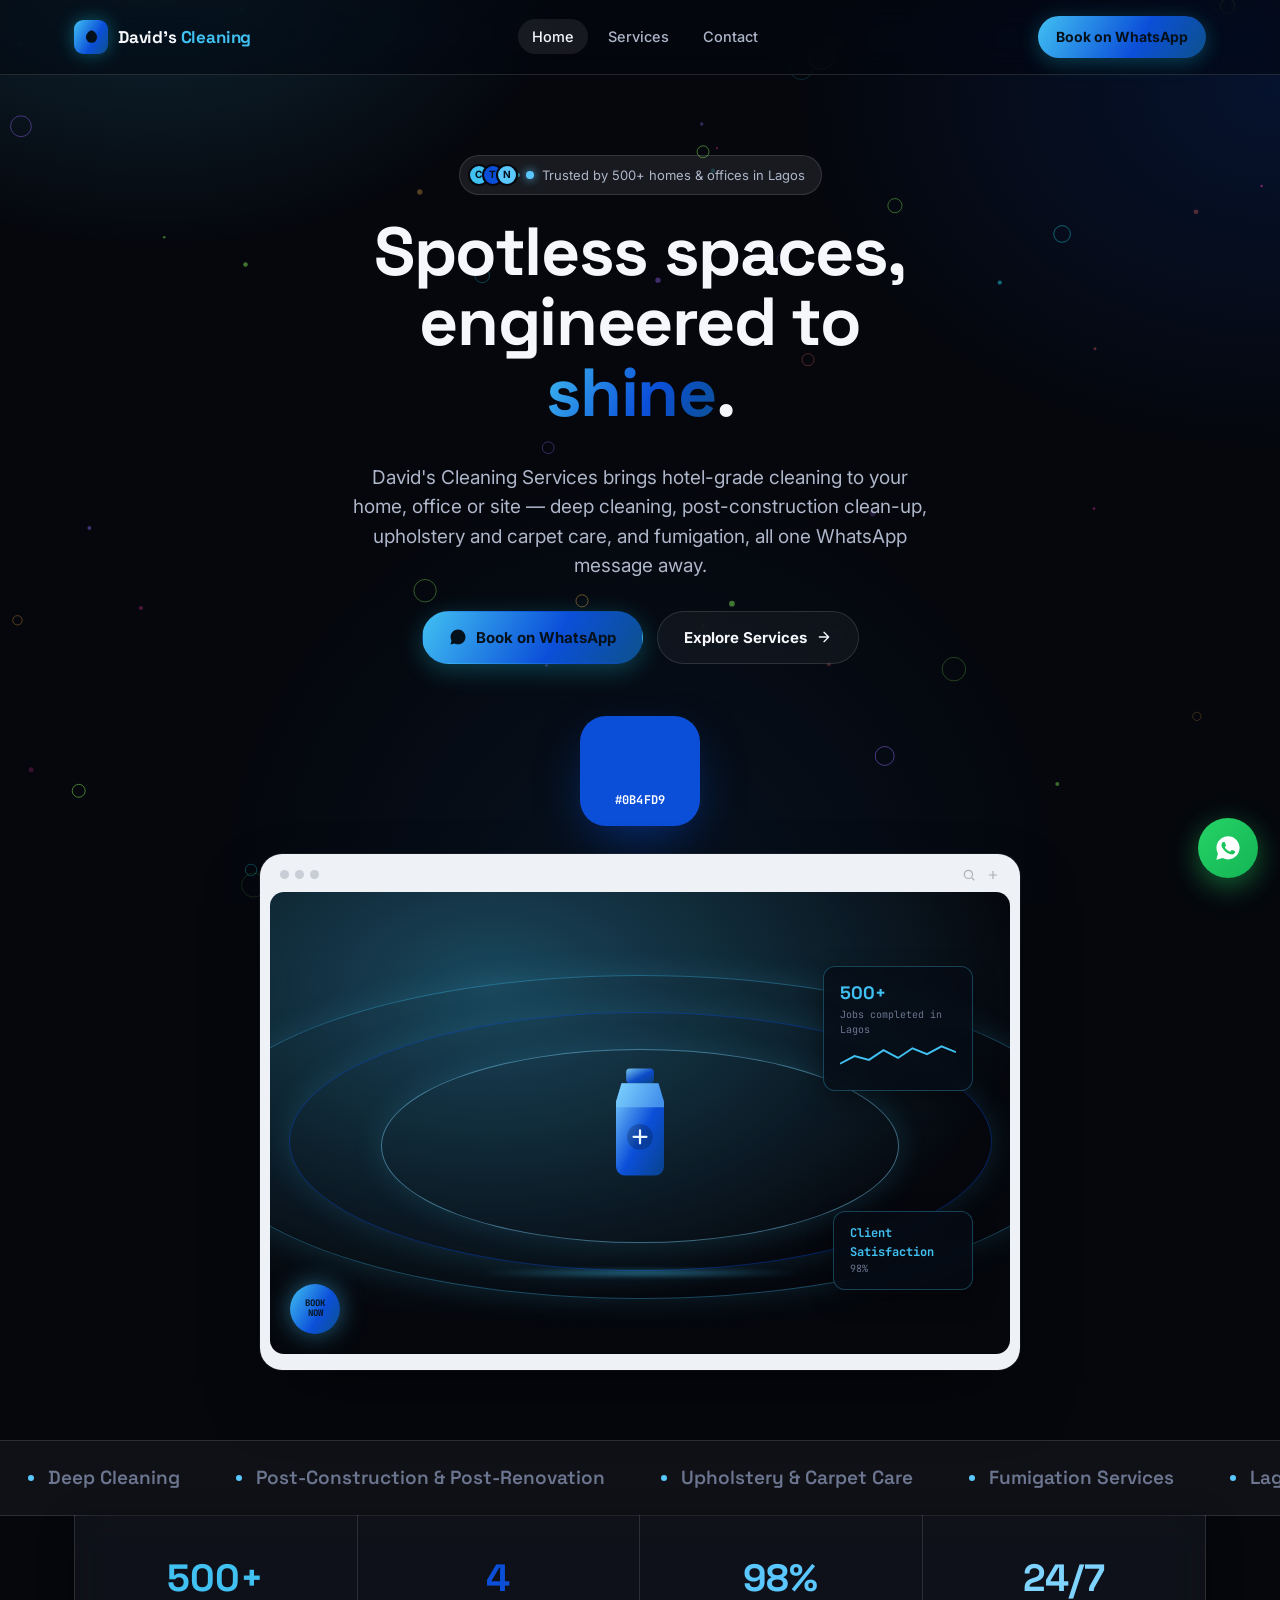
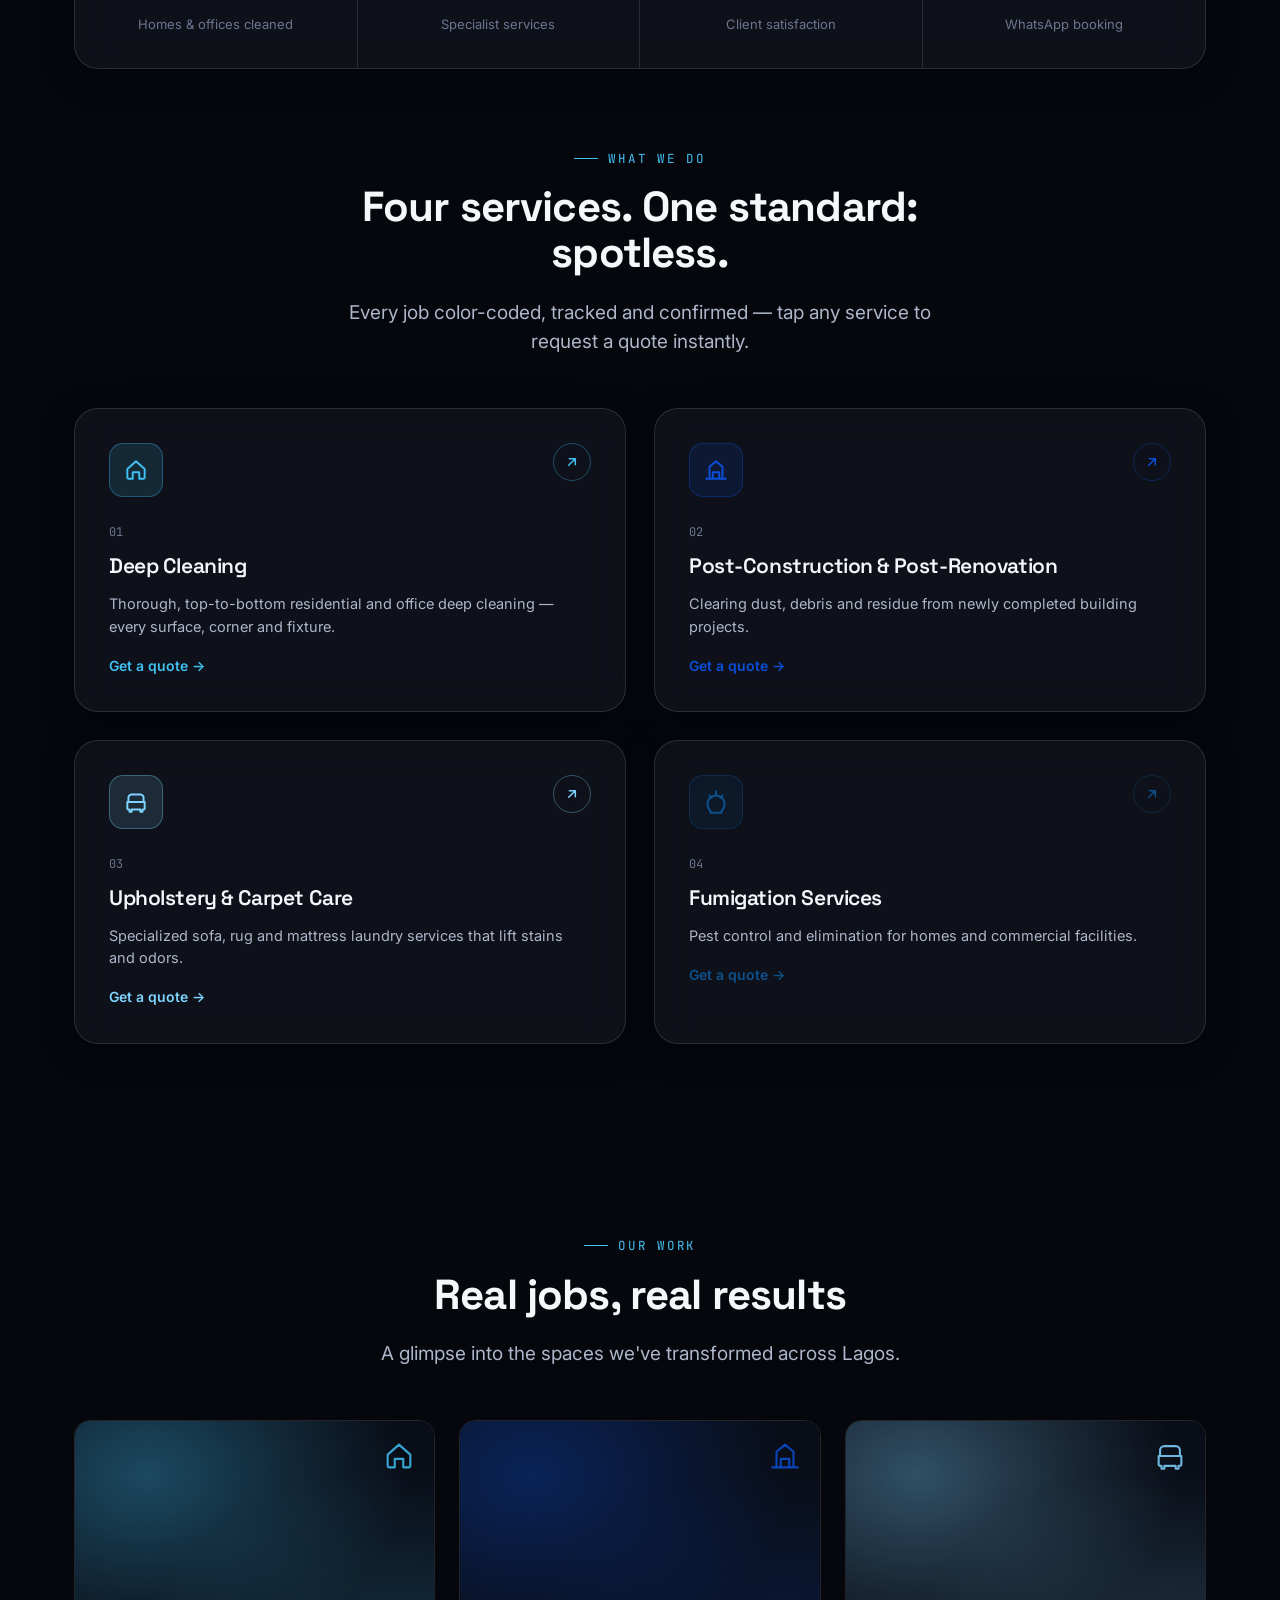
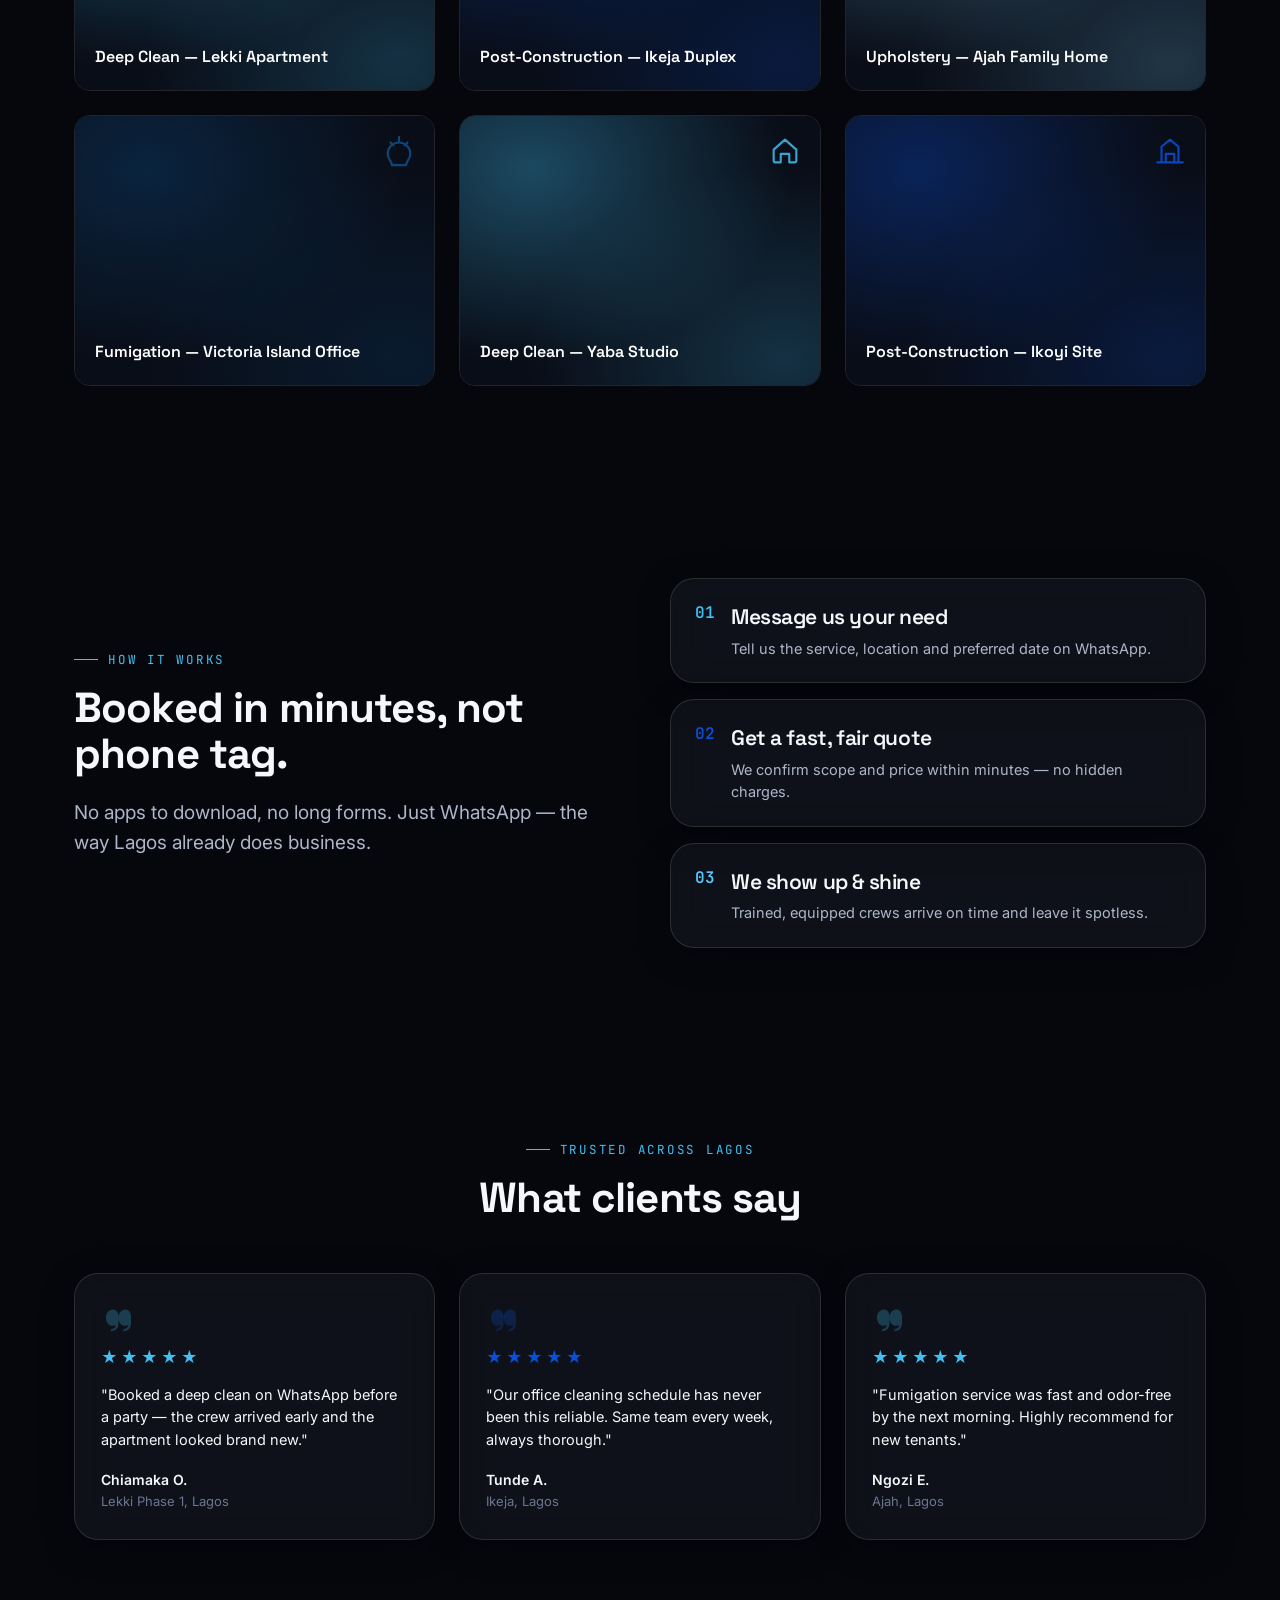
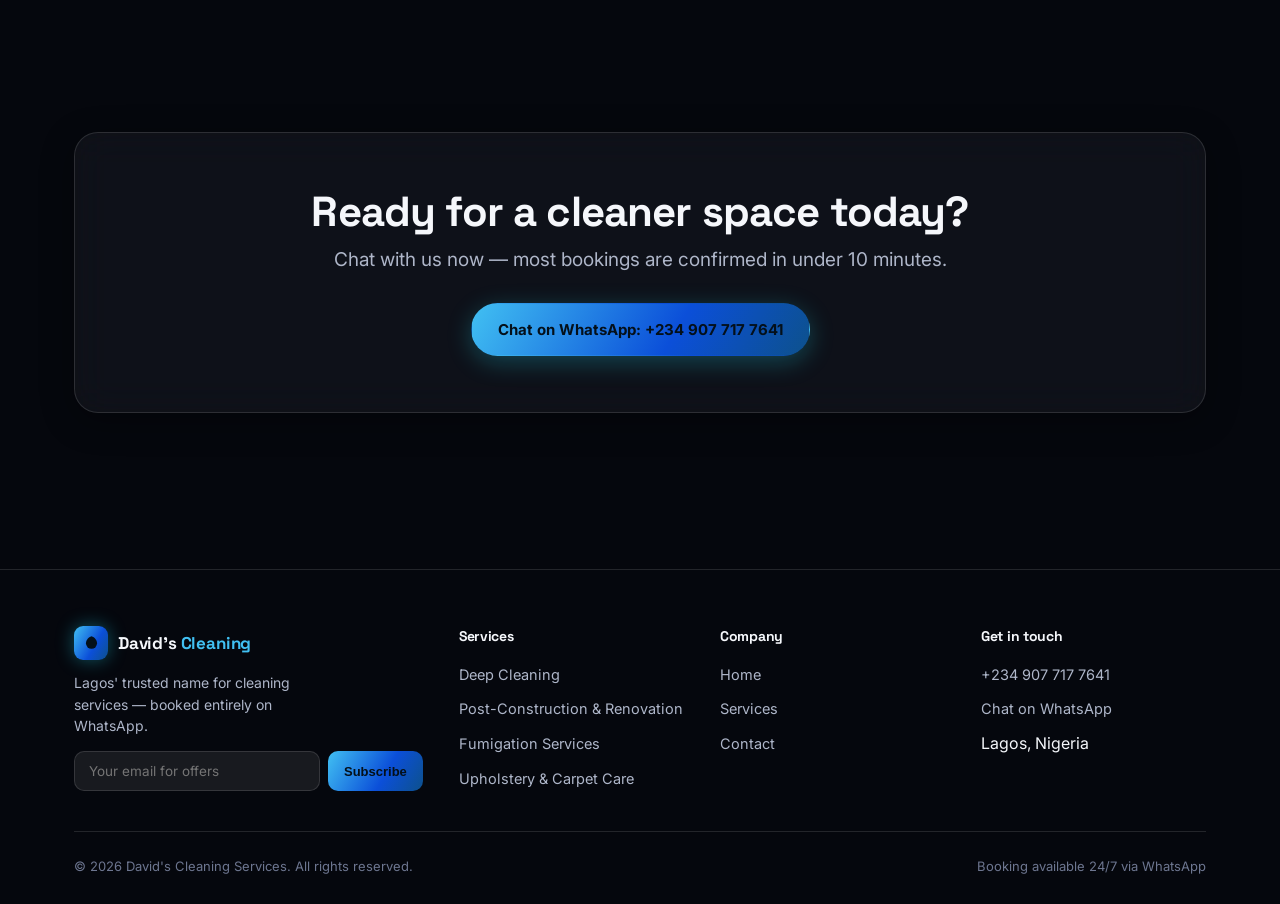
<file: index.html>
<!DOCTYPE html>
<html lang="en">
<head>
<meta charset="UTF-8">
<meta name="viewport" content="width=device-width, initial-scale=1.0">
<title>David's Cleaning Services — Lagos' Premium Cleaning Experts</title>
<meta name="description" content="House, office, post-construction, upholstery cleaning, fumigation and laundry across Lagos. Book instantly on WhatsApp.">
<link rel="stylesheet" href="shared.css">
</head>
<body>
<div class="bg-glow"></div>
<canvas id="fx-canvas"></canvas>

<!-- ===== NAV ===== -->
<header class="nav">
  <div class="nav-inner">
    <a href="index.html" class="brand">
      <span class="brand-mark">
        <svg viewBox="0 0 24 24" fill="none"><path d="M5 13c0-4 3-8 7-9 4 1 7 5 7 9a7 7 0 1 1-14 0Z" fill="#04101a"/></svg>
      </span>
      <span class="brand-name">David's <span>Cleaning</span></span>
    </a>
    <nav>
      <ul class="nav-links">
        <li><a href="index.html" class="active">Home</a></li>
        <li><a href="services.html">Services</a></li>
        <li><a href="contact.html">Contact</a></li>
      </ul>
    </nav>
    <a class="nav-cta" href="#" onclick="WA.open('Hello David\'s Cleaning Services, I need a cleaning quote.'); return false;">Book on WhatsApp</a>
    <button class="nav-toggle" aria-label="Toggle menu" aria-expanded="false">
      <svg width="20" height="20" viewBox="0 0 24 24" fill="none" stroke="currentColor" stroke-width="2"><path d="M3 6h18M3 12h18M3 18h18"/></svg>
    </button>
  </div>
</header>

<!-- ===== HERO ===== -->
<section style="padding-top:80px; padding-bottom:10px;">
  <div class="wrap section-head center reveal in">
    <div class="hero-badge" style="margin-left:auto; margin-right:auto;">
      <span class="avatars">
        <span style="background:var(--c-cyan);">C</span>
        <span style="background:var(--c-magenta);">T</span>
        <span style="background:var(--c-lime);">N</span>
      </span>
      <span class="dot"></span>
      Trusted by 500+ homes &amp; offices in Lagos
    </div>
    <h1>Spotless spaces,<br>engineered to <span style="background:var(--grad-brand); -webkit-background-clip:text; background-clip:text; color:transparent;">shine</span>.</h1>
    <p class="lede" style="margin:0 auto;">David's Cleaning Services brings hotel-grade cleaning to your home, office or site — deep cleaning, post-construction clean-up, upholstery and carpet care, and fumigation, all one WhatsApp message away.</p>
    <div style="display:flex; gap:14px; flex-wrap:wrap; margin-top:30px; justify-content:center;">
      <a class="btn btn-primary" href="#" onclick="WA.open('Hello David\'s Cleaning Services, I would like to book a cleaning service.'); return false;">
        <svg width="18" height="18" viewBox="0 0 24 24" fill="currentColor"><path d="M12.04 2C6.58 2 2.13 6.45 2.13 11.91c0 1.75.46 3.39 1.26 4.81L2 22l5.42-1.42a9.87 9.87 0 0 0 4.62 1.18h.01c5.46 0 9.9-4.45 9.9-9.91 0-2.65-1.03-5.14-2.9-7C17.19 3.03 14.7 2 12.04 2Z"/></svg>
        Book on WhatsApp
      </a>
      <a class="btn btn-ghost" href="services.html">
        Explore Services
        <svg width="16" height="16" viewBox="0 0 24 24" fill="none" stroke="currentColor" stroke-width="2" stroke-linecap="round" stroke-linejoin="round"><path d="M5 12h14M12 5l7 7-7 7"/></svg>
      </a>
    </div>
  </div>

  <!-- Hero mockup preview: color chip + browser frame, video-reference style -->
  <div class="wrap reveal in" style="margin-top:50px;">
    <div class="color-chip" style="background:var(--c-magenta); --chip-glow: rgba(11,79,217,0.5);">#0B4FD9</div>
    <div class="mockup-frame">
      <div class="mockup-bar">
        <div class="mockup-dots"><span></span><span></span><span></span></div>
        <div class="mockup-icons">
          <svg width="14" height="14" viewBox="0 0 24 24" fill="none" stroke="#333" stroke-width="2"><circle cx="11" cy="11" r="7"/><path d="m21 21-4-4"/></svg>
          <svg width="14" height="14" viewBox="0 0 24 24" fill="none" stroke="#333" stroke-width="2"><path d="M12 5v14M5 12h14"/></svg>
        </div>
      </div>
      <div class="mockup-screen" style="--screen-glow: rgba(65,192,242,0.35);">
        <div class="stage-ring r1"></div>
        <div class="stage-ring r2"></div>
        <div class="stage-ring r3"></div>
        <div class="stage-center">
          <svg width="90" height="120" viewBox="0 0 90 130" fill="none">
            <defs>
              <linearGradient id="bottleGrad" x1="0" y1="0" x2="1" y2="1">
                <stop offset="0%" stop-color="#7fd4ff"/>
                <stop offset="55%" stop-color="#0b4fd9"/>
                <stop offset="100%" stop-color="#08428c"/>
              </linearGradient>
            </defs>
            <rect x="30" y="6" width="30" height="16" rx="4" fill="url(#bottleGrad)" opacity="0.9"/>
            <path d="M25 22h40l6 20v70a10 10 0 0 1-10 10H29a10 10 0 0 1-10-10V42l6-20Z" fill="url(#bottleGrad)"/>
            <path d="M25 22h40l6 20v6H19v-6l6-20Z" fill="#7fd4ff" opacity="0.5"/>
            <circle cx="45" cy="80" r="14" fill="#04101a" opacity="0.25"/>
            <path d="M38 80h14M45 73v14" stroke="#eaf7ff" stroke-width="2.4" stroke-linecap="round"/>
          </svg>
        </div>
        <div class="stage-floor"></div>
        <div class="stage-card" style="top:16%; right:5%; width:150px;">
          <div style="font-size:18px; font-weight:700; color:var(--c-cyan); font-family:var(--f-display);">500+</div>
          <div style="font-size:10px; color:var(--text-low); margin-bottom:6px;">Jobs completed in Lagos</div>
          <svg width="100%" height="26" viewBox="0 0 120 26"><polyline points="0,20 15,12 30,16 45,6 60,14 75,4 90,10 105,2 120,8" fill="none" stroke="#41c0f2" stroke-width="2"/></svg>
        </div>
        <div class="stage-card" style="bottom:14%; right:5%; width:140px;">
          <div style="font-size:12px; color:var(--c-cyan); font-weight:700;">Client Satisfaction</div>
          <div style="font-size:10px; color:var(--text-low);">98%</div>
        </div>
        <a class="stage-buy" href="#" onclick="WA.open('Hello David\'s Cleaning Services, I would like to book a cleaning service.'); return false;">BOOK<br>NOW</a>
      </div>
    </div>
  </div>
</section>

<!-- ===== MARQUEE ===== -->
<div class="marquee" style="margin-top:60px;">
  <div class="marquee-track" id="marquee-track"></div>
</div>

<!-- ===== STATS BAR ===== -->
<section style="padding:0;">
  <div class="wrap" style="padding-top:0;">
    <div class="glass stats-bar reveal" style="margin-top:-1px; border-radius:0 0 var(--r-lg) var(--r-lg); border-top:none;">
      <div class="stat"><div class="num" style="color:var(--c-cyan);">500+</div><div class="label">Homes &amp; offices cleaned</div></div>
      <div class="stat"><div class="num" style="color:var(--c-magenta);">4</div><div class="label">Specialist services</div></div>
      <div class="stat"><div class="num" style="color:var(--c-lime);">98%</div><div class="label">Client satisfaction</div></div>
      <div class="stat"><div class="num" style="color:var(--c-amber);">24/7</div><div class="label">WhatsApp booking</div></div>
    </div>
  </div>
</section>

<!-- ===== SERVICES ===== -->
<section style="padding-top:80px;">
  <div class="wrap">
    <div class="section-head center reveal">
      <div class="eyebrow" style="justify-content:center;">What We Do</div>
      <h2>Four services. One standard: spotless.</h2>
      <p class="lede" style="margin:0 auto;">Every job color-coded, tracked and confirmed — tap any service to request a quote instantly.</p>
    </div>

    <div class="grid-2" id="service-grid"></div>
  </div>
</section>

<!-- ===== GALLERY / OUR WORK ===== -->
<section>
  <div class="wrap">
    <div class="section-head center reveal">
      <div class="eyebrow" style="justify-content:center;">Our Work</div>
      <h2>Real jobs, real results</h2>
      <p class="lede" style="margin:0 auto;">A glimpse into the spaces we've transformed across Lagos.</p>
    </div>
    <div class="grid-3" id="gallery-grid"></div>
  </div>
</section>

<!-- ===== PROCESS ===== -->
<section>
  <div class="wrap">
    <div class="grid-2" style="align-items:center; gap:60px;">
      <div class="reveal">
        <div class="eyebrow">How It Works</div>
        <h2>Booked in minutes, not phone tag.</h2>
        <p class="lede">No apps to download, no long forms. Just WhatsApp — the way Lagos already does business.</p>
      </div>
      <div class="reveal" style="display:flex; flex-direction:column; gap:16px;">
        <div class="glass" style="padding:22px 24px; display:flex; gap:16px; align-items:flex-start;">
          <div style="font-family:var(--f-mono); color:var(--c-cyan); font-weight:600;">01</div>
          <div><h3 style="margin-bottom:4px;">Message us your need</h3><p style="margin:0; font-size:14.5px;">Tell us the service, location and preferred date on WhatsApp.</p></div>
        </div>
        <div class="glass" style="padding:22px 24px; display:flex; gap:16px; align-items:flex-start;">
          <div style="font-family:var(--f-mono); color:var(--c-magenta); font-weight:600;">02</div>
          <div><h3 style="margin-bottom:4px;">Get a fast, fair quote</h3><p style="margin:0; font-size:14.5px;">We confirm scope and price within minutes — no hidden charges.</p></div>
        </div>
        <div class="glass" style="padding:22px 24px; display:flex; gap:16px; align-items:flex-start;">
          <div style="font-family:var(--f-mono); color:var(--c-lime); font-weight:600;">03</div>
          <div><h3 style="margin-bottom:4px;">We show up &amp; shine</h3><p style="margin:0; font-size:14.5px;">Trained, equipped crews arrive on time and leave it spotless.</p></div>
        </div>
      </div>
    </div>
  </div>
</section>

<!-- ===== TESTIMONIALS ===== -->
<section>
  <div class="wrap">
    <div class="section-head center reveal">
      <div class="eyebrow" style="justify-content:center;">Trusted Across Lagos</div>
      <h2>What clients say</h2>
    </div>
    <div class="grid-3" id="testimonial-grid"></div>
  </div>
</section>

<!-- ===== CTA BAND ===== -->
<section>
  <div class="wrap">
    <div class="glass reveal" style="padding:56px; text-align:center; position:relative; overflow:hidden;">
      <h2 style="margin-bottom:10px;">Ready for a cleaner space today?</h2>
      <p class="lede" style="margin:0 auto 28px;">Chat with us now — most bookings are confirmed in under 10 minutes.</p>
      <a class="btn btn-primary" href="#" onclick="WA.open('Hello David\'s Cleaning Services, I need a cleaning quote.'); return false;">Chat on WhatsApp: +234 907 717 7641</a>
    </div>
  </div>
</section>

<!-- ===== FOOTER ===== -->
<footer class="site-footer">
  <div class="wrap">
    <div class="footer-grid">
      <div>
        <div class="brand" style="margin-bottom:12px;">
          <span class="brand-mark"><svg viewBox="0 0 24 24" fill="none"><path d="M5 13c0-4 3-8 7-9 4 1 7 5 7 9a7 7 0 1 1-14 0Z" fill="#04101a"/></svg></span>
          <span class="brand-name">David's <span>Cleaning</span></span>
        </div>
        <p style="font-size:14px; max-width:260px;">Lagos' trusted name for cleaning services — booked entirely on WhatsApp.</p>
        <form class="newsletter-form" onsubmit="event.preventDefault(); WA.open('Hello David\'s Cleaning Services, please add me to your updates list. My email: ' + this.email.value); this.reset();">
          <input type="email" name="email" placeholder="Your email for offers" required>
          <button type="submit">Subscribe</button>
        </form>
      </div>
      <div>
        <h4>Services</h4>
        <ul>
          <li><a href="services.html">Deep Cleaning</a></li>
          <li><a href="services.html">Post-Construction & Renovation</a></li>
          <li><a href="services.html">Fumigation Services</a></li>
          <li><a href="services.html">Upholstery & Carpet Care</a></li>
        </ul>
      </div>
      <div>
        <h4>Company</h4>
        <ul>
          <li><a href="index.html">Home</a></li>
          <li><a href="services.html">Services</a></li>
          <li><a href="contact.html">Contact</a></li>
        </ul>
      </div>
      <div>
        <h4>Get in touch</h4>
        <ul>
          <li><a href="tel:+2349077177641">+234 907 717 7641</a></li>
          <li><a href="#" onclick="WA.open('Hello David\'s Cleaning Services'); return false;">Chat on WhatsApp</a></li>
          <li>Lagos, Nigeria</li>
        </ul>
      </div>
    </div>
    <div class="footer-bottom">
      <span>© <span id="year"></span> David's Cleaning Services. All rights reserved.</span>
      <span>Booking available 24/7 via WhatsApp</span>
    </div>
  </div>
</footer>

<a class="wa-float" aria-label="Chat on WhatsApp" href="#" onclick="WA.open('Hello David\'s Cleaning Services'); return false;">
  <svg viewBox="0 0 24 24" fill="#fff"><path d="M12.04 2C6.58 2 2.13 6.45 2.13 11.91c0 1.75.46 3.39 1.26 4.81L2 22l5.42-1.42a9.87 9.87 0 0 0 4.62 1.18h.01c5.46 0 9.9-4.45 9.9-9.91 0-2.65-1.03-5.14-2.9-7C17.19 3.03 14.7 2 12.04 2Zm5.8 14.16c-.24.68-1.4 1.3-1.93 1.35-.5.05-1.02.24-3.43-.72-2.9-1.16-4.76-4.1-4.9-4.29-.14-.19-1.17-1.55-1.17-2.96 0-1.41.74-2.1 1-2.39.26-.28.57-.35.76-.35.19 0 .38 0 .55.01.18.01.42-.07.65.5.24.58.82 2 .89 2.14.07.14.12.31.02.5-.1.19-.15.31-.29.48-.15.17-.31.38-.44.51-.15.15-.3.31-.13.6.17.29.76 1.25 1.63 2.03 1.12 1 2.06 1.31 2.35 1.46.29.15.46.12.63-.07.17-.19.72-.84.92-1.13.19-.29.38-.24.65-.14.26.1 1.68.79 1.97.94.29.14.48.21.55.33.07.12.07.68-.17 1.36Z"/></svg>
</a>

<script src="shared.js"></script>
<script>
  // Render services + testimonials from shared config
  const grid = document.getElementById('service-grid');
  const serviceCopy = {
    deep: { icon: 'M4 11 12 4l8 7v8a1 1 0 0 1-1 1h-4v-6H9v6H5a1 1 0 0 1-1-1v-8Z', desc: 'Thorough, top-to-bottom residential and office deep cleaning — every surface, corner and fixture.' },
    post: { icon: 'M3 20h18M6 20V9l6-5 6 5v11M9 20v-6h6v6', desc: 'Clearing dust, debris and residue from newly completed building projects.' },
    upholstery: { icon: 'M5 12V8a3 3 0 0 1 3-3h8a3 3 0 0 1 3 3v4M4 12h16v6a1 1 0 0 1-1 1h-1v2h-2v-2H8v2H6v-2H5a1 1 0 0 1-1-1v-6Z', desc: 'Specialized sofa, rug and mattress laundry services that lift stains and odors.' },
    fumigation: { icon: 'M12 2v3M6 6l2 2M18 6l-2 2M4 14a8 8 0 0 1 16 0c0 4-3 5-3 8H7c0-3-3-4-3-8Z', desc: 'Pest control and elimination for homes and commercial facilities.' },
  };
  SITE.services.forEach((s, i) => {
    const c = serviceCopy[s.id];
    const card = document.createElement('div');
    card.className = 'glass reveal service-card-lg';
    card.style.borderColor = 'var(--glass-border)';
    card.innerHTML = `
      <div class="top-row">
        <div style="width:54px; height:54px; border-radius:14px; background:${s.color}22; display:grid; place-items:center; border:1px solid ${s.color}55;">
          <svg width="26" height="26" viewBox="0 0 24 24" fill="none" stroke="${s.color}" stroke-width="1.8" stroke-linecap="round" stroke-linejoin="round"><path d="${c.icon}"/></svg>
        </div>
        <div class="arrow" style="border-color:${s.color}55;">
          <svg width="16" height="16" viewBox="0 0 24 24" fill="none" stroke="${s.color}" stroke-width="2.2" stroke-linecap="round" stroke-linejoin="round"><path d="M7 17 17 7M8 7h9v9"/></svg>
        </div>
      </div>
      <div class="num">0${i + 1}</div>
      <h3 style="margin-top:8px;">${s.name}</h3>
      <p style="font-size:14.5px;">${c.desc}</p>
      <span style="color:${s.color}; font-size:14px; font-weight:600;">Get a quote →</span>
    `;
    card.addEventListener('mouseenter', () => { card.style.borderColor = s.color + '88'; });
    card.addEventListener('mouseleave', () => { card.style.borderColor = 'var(--glass-border)'; });
    card.addEventListener('click', () => WA.open(`Hello David's Cleaning Services, I'd like a quote for ${s.name}.`));
    grid.appendChild(card);
  });

  // Marquee: repeat service names + tagline, duplicated for seamless loop
  const marqueeItems = [...SITE.services.map(s => s.name), 'Lagos-Wide Service', 'Book on WhatsApp'];
  const track = document.getElementById('marquee-track');
  for (let rep = 0; rep < 2; rep++) {
    marqueeItems.forEach(txt => {
      const span = document.createElement('span');
      span.innerHTML = `<i></i>${txt}`;
      track.appendChild(span);
    });
  }

  // Gallery: color-coded glass tiles representing completed jobs (no external images, zero load risk)
  const galleryItems = [
    { label: 'Deep Clean — Lekki Apartment', color: '#41c0f2', icon: serviceCopy.deep.icon },
    { label: 'Post-Construction — Ikeja Duplex', color: '#0b4fd9', icon: serviceCopy.post.icon },
    { label: 'Upholstery — Ajah Family Home', color: '#7fd4ff', icon: serviceCopy.upholstery.icon },
    { label: 'Fumigation — Victoria Island Office', color: '#0d518c', icon: serviceCopy.fumigation.icon },
    { label: 'Deep Clean — Yaba Studio', color: '#41c0f2', icon: serviceCopy.deep.icon },
    { label: 'Post-Construction — Ikoyi Site', color: '#0b4fd9', icon: serviceCopy.post.icon },
  ];
  const ggrid = document.getElementById('gallery-grid');
  galleryItems.forEach(g => {
    const tile = document.createElement('div');
    tile.className = 'gallery-tile reveal';
    tile.innerHTML = `
      <div class="tile-bg" style="background: radial-gradient(120% 120% at 20% 20%, ${g.color}55, transparent 60%), radial-gradient(120% 120% at 90% 90%, ${g.color}33, transparent 60%), var(--ink-900);"></div>
      <svg width="34" height="34" viewBox="0 0 24 24" fill="none" stroke="${g.color}" stroke-width="1.5" stroke-linecap="round" stroke-linejoin="round" style="position:absolute; top:18px; right:18px; z-index:2; opacity:.85;"><path d="${g.icon}"/></svg>
      <span class="tile-label">${g.label}</span>
    `;
    tile.addEventListener('click', () => WA.open(`Hello David's Cleaning Services, I saw your work on "${g.label}" — I'd like a similar service.`));
    ggrid.appendChild(tile);
  });

  const testimonials = [
    { name: 'Chiamaka O.', area: 'Lekki Phase 1', text: 'Booked a deep clean on WhatsApp before a party — the crew arrived early and the apartment looked brand new.', color: '#41c0f2' },
    { name: 'Tunde A.', area: 'Ikeja', text: 'Our office cleaning schedule has never been this reliable. Same team every week, always thorough.', color: '#0b4fd9' },
    { name: 'Ngozi E.', area: 'Ajah', text: 'Fumigation service was fast and odor-free by the next morning. Highly recommend for new tenants.', color: '#41c0f2' },
  ];
  const tgrid = document.getElementById('testimonial-grid');
  testimonials.forEach(t => {
    const el = document.createElement('div');
    el.className = 'glass reveal';
    el.style.cssText = 'padding:28px 26px; position:relative;';
    el.innerHTML = `
      <svg width="30" height="30" viewBox="0 0 24 24" fill="${t.color}" style="opacity:.25; margin-bottom:6px;"><path d="M9.5 6C6 6 4 9 4 12.5S6 19 9.5 19c1 0 1.8-.3 2.4-.8-.2 2-1.7 3.3-3.9 3.6v1.7c3.7-.3 6-2.7 6-6.5V12c0-3.5-1.6-6-4.5-6Zm10 0c-3.5 0-5.5 3-5.5 6.5S16 19 19.5 19c1 0 1.8-.3 2.4-.8-.2 2-1.7 3.3-3.9 3.6v1.7c3.7-.3 6-2.7 6-6.5V12c0-3.5-1.6-6-4.5-6Z"/></svg>
      <div style="display:flex; gap:3px; margin-bottom:14px;">${'★★★★★'.split('').map(()=>`<span style="color:${t.color}">★</span>`).join('')}</div>
      <p style="font-size:14.5px; color:var(--text-hi); margin-bottom:18px;">"${t.text}"</p>
      <div style="font-weight:600; font-size:14px;">${t.name}</div>
      <div style="color:var(--text-low); font-size:13px;">${t.area}, Lagos</div>
    `;
    tgrid.appendChild(el);
  });

  document.getElementById('year').textContent = new Date().getFullYear();
</script>
</body>
</html>
</file>
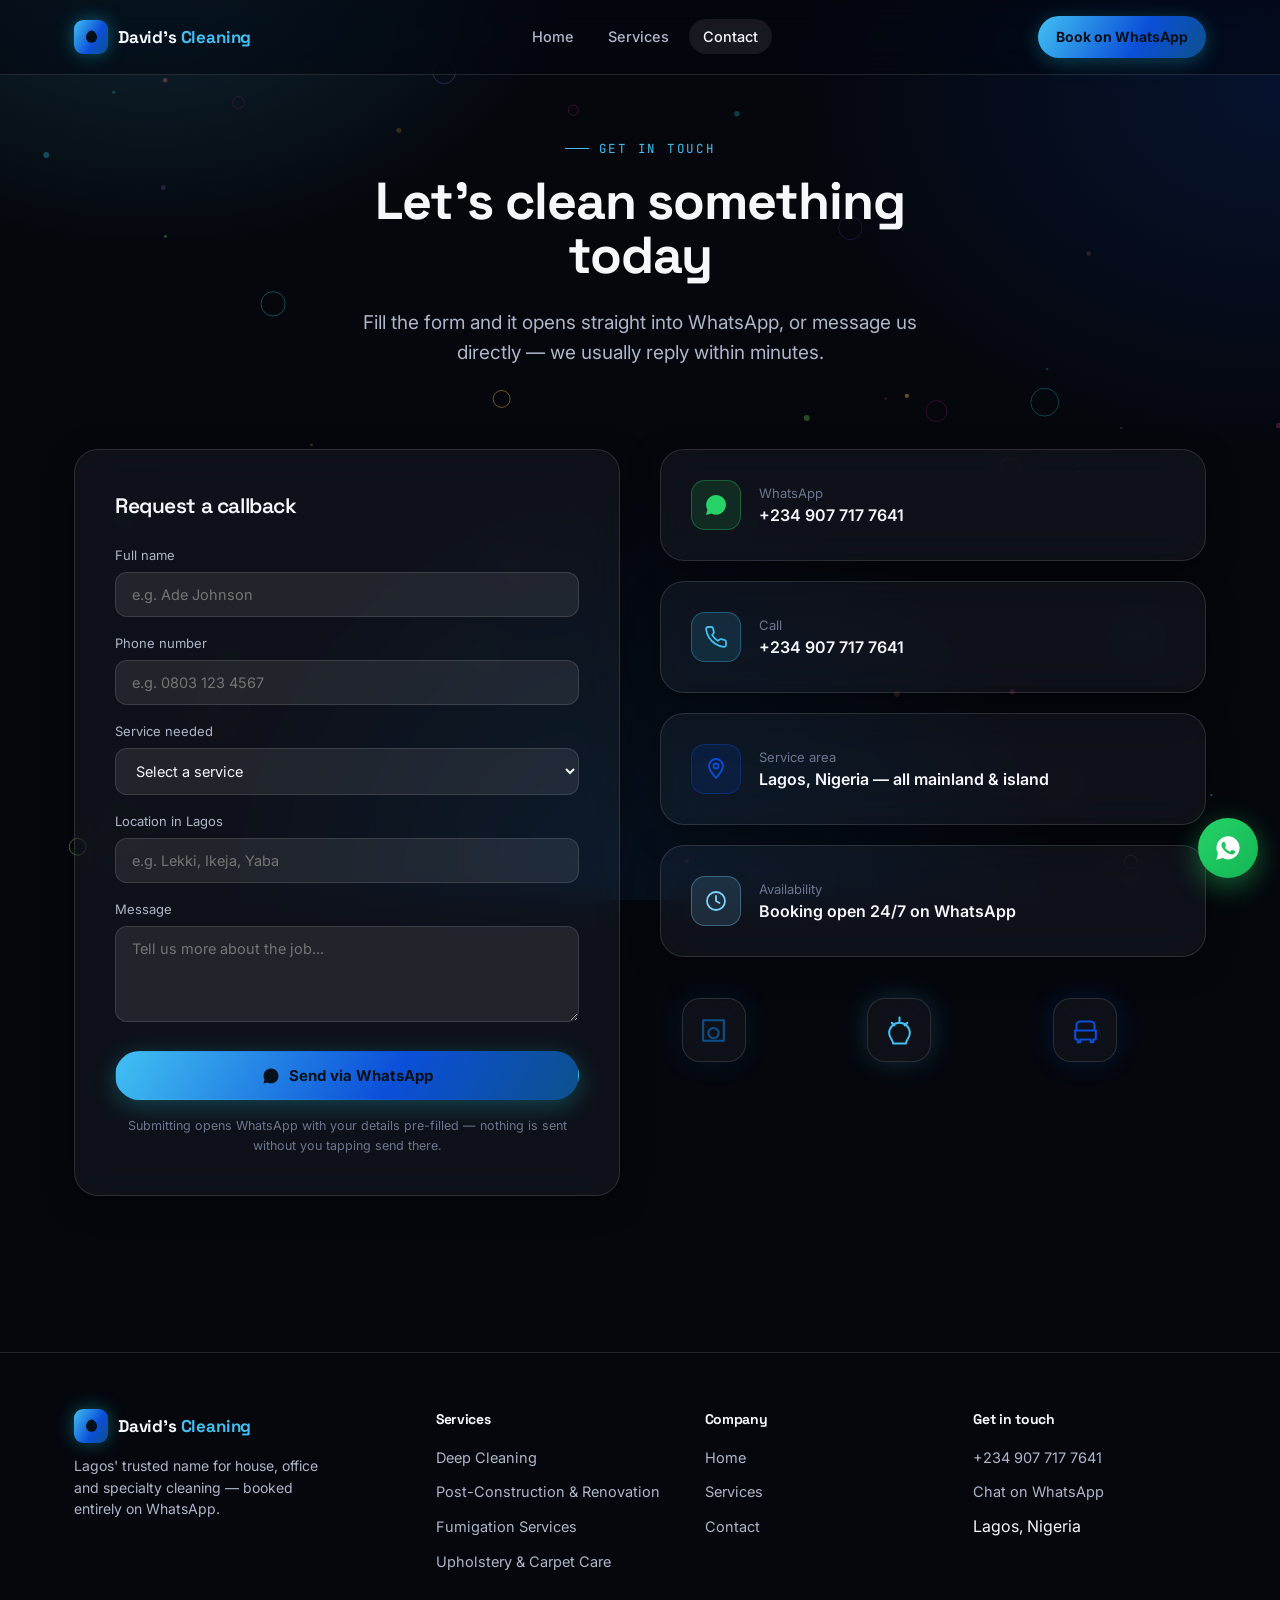
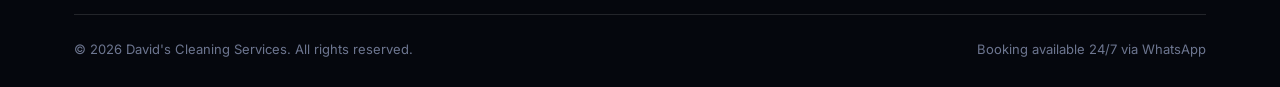
<file: contact.html>
<!DOCTYPE html>
<html lang="en">
<head>
<meta charset="UTF-8">
<meta name="viewport" content="width=device-width, initial-scale=1.0">
<title>Contact Us — David's Cleaning Services</title>
<meta name="description" content="Get in touch with David's Cleaning Services in Lagos. Message us on WhatsApp at +234 907 717 7641 for house, office and specialty cleaning.">
<link rel="stylesheet" href="shared.css">
</head>
<body>
<div class="bg-glow"></div>
<canvas id="fx-canvas"></canvas>

<header class="nav">
  <div class="nav-inner">
    <a href="index.html" class="brand">
      <span class="brand-mark"><svg viewBox="0 0 24 24" fill="none"><path d="M5 13c0-4 3-8 7-9 4 1 7 5 7 9a7 7 0 1 1-14 0Z" fill="#04101a"/></svg></span>
      <span class="brand-name">David's <span>Cleaning</span></span>
    </a>
    <nav>
      <ul class="nav-links">
        <li><a href="index.html">Home</a></li>
        <li><a href="services.html">Services</a></li>
        <li><a href="contact.html" class="active">Contact</a></li>
      </ul>
    </nav>
    <a class="nav-cta" href="#" onclick="WA.open('Hello David\'s Cleaning Services, I need a cleaning quote.'); return false;">Book on WhatsApp</a>
    <button class="nav-toggle" aria-label="Toggle menu" aria-expanded="false">
      <svg width="20" height="20" viewBox="0 0 24 24" fill="none" stroke="currentColor" stroke-width="2"><path d="M3 6h18M3 12h18M3 18h18"/></svg>
    </button>
  </div>
</header>

<section style="padding-top:64px; padding-bottom:20px;">
  <div class="wrap section-head center reveal in">
    <div class="eyebrow" style="justify-content:center;">Get In Touch</div>
    <h1 style="font-size:clamp(32px,5vw,52px);">Let's clean something today</h1>
    <p class="lede" style="margin:0 auto;">Fill the form and it opens straight into WhatsApp, or message us directly — we usually reply within minutes.</p>
  </div>
</section>

<section style="padding-top:10px;">
  <div class="wrap" style="display:grid; grid-template-columns: 1fr 1fr; gap:40px; align-items:start;">

    <!-- Contact form -->
    <div class="glass reveal" style="padding:40px;">
      <h3 style="margin-bottom:22px;">Request a callback</h3>
      <form data-wa-form style="display:flex; flex-direction:column; gap:16px;">
        <div>
          <label for="name" style="display:block; font-size:13px; color:var(--text-mid); margin-bottom:7px;">Full name</label>
          <input id="name" name="name" type="text" required placeholder="e.g. Ade Johnson"
            style="width:100%; padding:13px 16px; border-radius:12px; background:var(--glass-bg-strong); border:1px solid var(--glass-border); color:var(--text-hi); font-family:var(--f-body); font-size:14.5px;">
        </div>
        <div>
          <label for="phone" style="display:block; font-size:13px; color:var(--text-mid); margin-bottom:7px;">Phone number</label>
          <input id="phone" name="phone" type="tel" required placeholder="e.g. 0803 123 4567"
            style="width:100%; padding:13px 16px; border-radius:12px; background:var(--glass-bg-strong); border:1px solid var(--glass-border); color:var(--text-hi); font-family:var(--f-body); font-size:14.5px;">
        </div>
        <div>
          <label for="service" style="display:block; font-size:13px; color:var(--text-mid); margin-bottom:7px;">Service needed</label>
          <select id="service" name="service" required
            style="width:100%; padding:13px 16px; border-radius:12px; background:var(--glass-bg-strong); border:1px solid var(--glass-border); color:var(--text-hi); font-family:var(--f-body); font-size:14.5px;">
            <option value="">Select a service</option>
            <option>Deep Cleaning</option>
            <option>Post-Construction &amp; Post-Renovation</option>
            <option>Upholstery &amp; Carpet Care</option>
            <option>Fumigation Services</option>
            <option>Not sure yet</option>
          </select>
        </div>
        <div>
          <label for="location" style="display:block; font-size:13px; color:var(--text-mid); margin-bottom:7px;">Location in Lagos</label>
          <input id="location" name="location" type="text" placeholder="e.g. Lekki, Ikeja, Yaba"
            style="width:100%; padding:13px 16px; border-radius:12px; background:var(--glass-bg-strong); border:1px solid var(--glass-border); color:var(--text-hi); font-family:var(--f-body); font-size:14.5px;">
        </div>
        <div>
          <label for="message" style="display:block; font-size:13px; color:var(--text-mid); margin-bottom:7px;">Message</label>
          <textarea id="message" name="message" rows="4" placeholder="Tell us more about the job..."
            style="width:100%; padding:13px 16px; border-radius:12px; background:var(--glass-bg-strong); border:1px solid var(--glass-border); color:var(--text-hi); font-family:var(--f-body); font-size:14.5px; resize:vertical;"></textarea>
        </div>
        <button type="submit" class="btn btn-primary btn-block" style="margin-top:6px;">
          <svg width="18" height="18" viewBox="0 0 24 24" fill="currentColor"><path d="M12.04 2C6.58 2 2.13 6.45 2.13 11.91c0 1.75.46 3.39 1.26 4.81L2 22l5.42-1.42a9.87 9.87 0 0 0 4.62 1.18h.01c5.46 0 9.9-4.45 9.9-9.91 0-2.65-1.03-5.14-2.9-7C17.19 3.03 14.7 2 12.04 2Z"/></svg>
          Send via WhatsApp
        </button>
        <p style="font-size:12.5px; color:var(--text-low); text-align:center; margin:0;">Submitting opens WhatsApp with your details pre-filled — nothing is sent without you tapping send there.</p>
      </form>
    </div>

    <!-- Direct details + scene -->
    <div class="reveal" style="display:flex; flex-direction:column; gap:20px;">
      <div class="glass" style="padding:30px; display:flex; gap:18px; align-items:center;">
        <div style="width:50px; height:50px; border-radius:14px; background:#25D36622; border:1px solid #25D36655; display:grid; place-items:center; flex-shrink:0;">
          <svg width="24" height="24" viewBox="0 0 24 24" fill="#25D366"><path d="M12.04 2C6.58 2 2.13 6.45 2.13 11.91c0 1.75.46 3.39 1.26 4.81L2 22l5.42-1.42a9.87 9.87 0 0 0 4.62 1.18h.01c5.46 0 9.9-4.45 9.9-9.91 0-2.65-1.03-5.14-2.9-7C17.19 3.03 14.7 2 12.04 2Z"/></svg>
        </div>
        <div>
          <div style="font-size:13px; color:var(--text-low);">WhatsApp</div>
          <a href="#" onclick="WA.open('Hello David\'s Cleaning Services'); return false;" style="color:var(--text-hi); font-weight:600; font-size:16px; text-decoration:none;">+234 907 717 7641</a>
        </div>
      </div>
      <div class="glass" style="padding:30px; display:flex; gap:18px; align-items:center;">
        <div style="width:50px; height:50px; border-radius:14px; background:#41c0f222; border:1px solid #41c0f255; display:grid; place-items:center; flex-shrink:0;">
          <svg width="24" height="24" viewBox="0 0 24 24" fill="none" stroke="#41c0f2" stroke-width="1.8" stroke-linecap="round" stroke-linejoin="round"><path d="M22 16.92v3a2 2 0 0 1-2.18 2 19.79 19.79 0 0 1-8.63-3.07 19.5 19.5 0 0 1-6-6 19.79 19.79 0 0 1-3.07-8.67A2 2 0 0 1 4.11 2h3a2 2 0 0 1 2 1.72c.127.96.362 1.903.7 2.81a2 2 0 0 1-.45 2.11L8.09 9.91a16 16 0 0 0 6 6l1.27-1.27a2 2 0 0 1 2.11-.45c.907.338 1.85.573 2.81.7A2 2 0 0 1 22 16.92Z"/></svg>
        </div>
        <div>
          <div style="font-size:13px; color:var(--text-low);">Call</div>
          <a href="tel:+2349077177641" style="color:var(--text-hi); font-weight:600; font-size:16px; text-decoration:none;">+234 907 717 7641</a>
        </div>
      </div>
      <div class="glass" style="padding:30px; display:flex; gap:18px; align-items:center;">
        <div style="width:50px; height:50px; border-radius:14px; background:#0b4fd922; border:1px solid #0b4fd955; display:grid; place-items:center; flex-shrink:0;">
          <svg width="24" height="24" viewBox="0 0 24 24" fill="none" stroke="#0b4fd9" stroke-width="1.8" stroke-linecap="round" stroke-linejoin="round"><path d="M12 21s-7-7.58-7-12a7 7 0 0 1 14 0c0 4.42-7 12-7 12Z"/><circle cx="12" cy="9" r="2.5"/></svg>
        </div>
        <div>
          <div style="font-size:13px; color:var(--text-low);">Service area</div>
          <div style="color:var(--text-hi); font-weight:600; font-size:16px;">Lagos, Nigeria — all mainland &amp; island</div>
        </div>
      </div>
      <div class="glass" style="padding:30px; display:flex; gap:18px; align-items:center;">
        <div style="width:50px; height:50px; border-radius:14px; background:#7fd4ff22; border:1px solid #7fd4ff55; display:grid; place-items:center; flex-shrink:0;">
          <svg width="24" height="24" viewBox="0 0 24 24" fill="none" stroke="#7fd4ff" stroke-width="1.8" stroke-linecap="round" stroke-linejoin="round"><circle cx="12" cy="12" r="9"/><path d="M12 7v5l3.5 2"/></svg>
        </div>
        <div>
          <div style="font-size:13px; color:var(--text-low);">Availability</div>
          <div style="color:var(--text-hi); font-weight:600; font-size:16px;">Booking open 24/7 on WhatsApp</div>
        </div>
      </div>

      <div id="contact-scene" style="position:relative; height:150px; margin-top:6px;"></div>
    </div>
  </div>
</section>

<footer class="site-footer">
  <div class="wrap">
    <div class="footer-grid">
      <div>
        <div class="brand" style="margin-bottom:12px;">
          <span class="brand-mark"><svg viewBox="0 0 24 24" fill="none"><path d="M5 13c0-4 3-8 7-9 4 1 7 5 7 9a7 7 0 1 1-14 0Z" fill="#04101a"/></svg></span>
          <span class="brand-name">David's <span>Cleaning</span></span>
        </div>
        <p style="font-size:14px; max-width:260px;">Lagos' trusted name for house, office and specialty cleaning — booked entirely on WhatsApp.</p>
      </div>
      <div>
        <h4>Services</h4>
        <ul>
          <li><a href="services.html">Deep Cleaning</a></li>
          <li><a href="services.html">Post-Construction & Renovation</a></li>
          <li><a href="services.html">Fumigation Services</a></li>
          <li><a href="services.html">Upholstery & Carpet Care</a></li>
        </ul>
      </div>
      <div>
        <h4>Company</h4>
        <ul>
          <li><a href="index.html">Home</a></li>
          <li><a href="services.html">Services</a></li>
          <li><a href="contact.html">Contact</a></li>
        </ul>
      </div>
      <div>
        <h4>Get in touch</h4>
        <ul>
          <li><a href="tel:+2349077177641">+234 907 717 7641</a></li>
          <li><a href="#" onclick="WA.open('Hello David\'s Cleaning Services'); return false;">Chat on WhatsApp</a></li>
          <li>Lagos, Nigeria</li>
        </ul>
      </div>
    </div>
    <div class="footer-bottom">
      <span>© <span class="year"></span> David's Cleaning Services. All rights reserved.</span>
      <span>Booking available 24/7 via WhatsApp</span>
    </div>
  </div>
</footer>

<a class="wa-float" aria-label="Chat on WhatsApp" href="#" onclick="WA.open('Hello David\'s Cleaning Services'); return false;">
  <svg viewBox="0 0 24 24" fill="#fff"><path d="M12.04 2C6.58 2 2.13 6.45 2.13 11.91c0 1.75.46 3.39 1.26 4.81L2 22l5.42-1.42a9.87 9.87 0 0 0 4.62 1.18h.01c5.46 0 9.9-4.45 9.9-9.91 0-2.65-1.03-5.14-2.9-7C17.19 3.03 14.7 2 12.04 2Zm5.8 14.16c-.24.68-1.4 1.3-1.93 1.35-.5.05-1.02.24-3.43-.72-2.9-1.16-4.76-4.1-4.9-4.29-.14-.19-1.17-1.55-1.17-2.96 0-1.41.74-2.1 1-2.39.26-.28.57-.35.76-.35.19 0 .38 0 .55.01.18.01.42-.07.65.5.24.58.82 2 .89 2.14.07.14.12.31.02.5-.1.19-.15.31-.29.48-.15.17-.31.38-.44.51-.15.15-.3.31-.13.6.17.29.76 1.25 1.63 2.03 1.12 1 2.06 1.31 2.35 1.46.29.15.46.12.63-.07.17-.19.72-.84.92-1.13.19-.29.38-.24.65-.14.26.1 1.68.79 1.97.94.29.14.48.21.55.33.07.12.07.68-.17 1.36Z"/></svg>
</a>

<script src="shared.js"></script>
<script>
  document.querySelectorAll('#year, .year').forEach(el => el.textContent = new Date().getFullYear());

  // Small row of floating cleaning-tool glyphs, consistent with the homepage scene
  const scene = document.getElementById('contact-scene');
  const glyphs = [
    { path: 'M4 4h16v16H4V4Zm8 6a4 4 0 1 0 0 8 4 4 0 0 0 0-8Z', color: '#0d518c', left: '4%', dur: '6.5s' },
    { path: 'M12 2v3M6 6l2 2M18 6l-2 2M4 14a8 8 0 0 1 16 0c0 4-3 5-3 8H7c0-3-3-4-3-8Z', color: '#41c0f2', left: '38%', dur: '8s' },
    { path: 'M5 12V8a3 3 0 0 1 3-3h8a3 3 0 0 1 3 3v4M4 12h16v6a1 1 0 0 1-1 1h-1v2h-2v-2H8v2H6v-2H5a1 1 0 0 1-1-1v-6Z', color: '#0b4fd9', left: '72%', dur: '7s' },
  ];
  glyphs.forEach((g, i) => {
    const wrap = document.createElement('div');
    wrap.style.cssText = `position:absolute; top:10%; left:${g.left}; width:64px; height:64px; animation: cfloat${i} ${g.dur} ease-in-out infinite;`;
    wrap.innerHTML = `<div class="glass" style="width:100%; height:100%; display:grid; place-items:center; border-radius:18px; box-shadow:0 0 26px ${g.color}33;">
      <svg width="50%" height="50%" viewBox="0 0 24 24" fill="none" stroke="${g.color}" stroke-width="1.6" stroke-linecap="round" stroke-linejoin="round"><path d="${g.path}"/></svg>
    </div>`;
    scene.appendChild(wrap);
    const styleTag = document.createElement('style');
    styleTag.textContent = `@keyframes cfloat${i}{0%,100%{transform:translateY(0) rotate(0deg);}50%{transform:translateY(-14px) rotate(${i%2?4:-4}deg);}}`;
    document.head.appendChild(styleTag);
  });
</script>
</body>
</html>
</file>
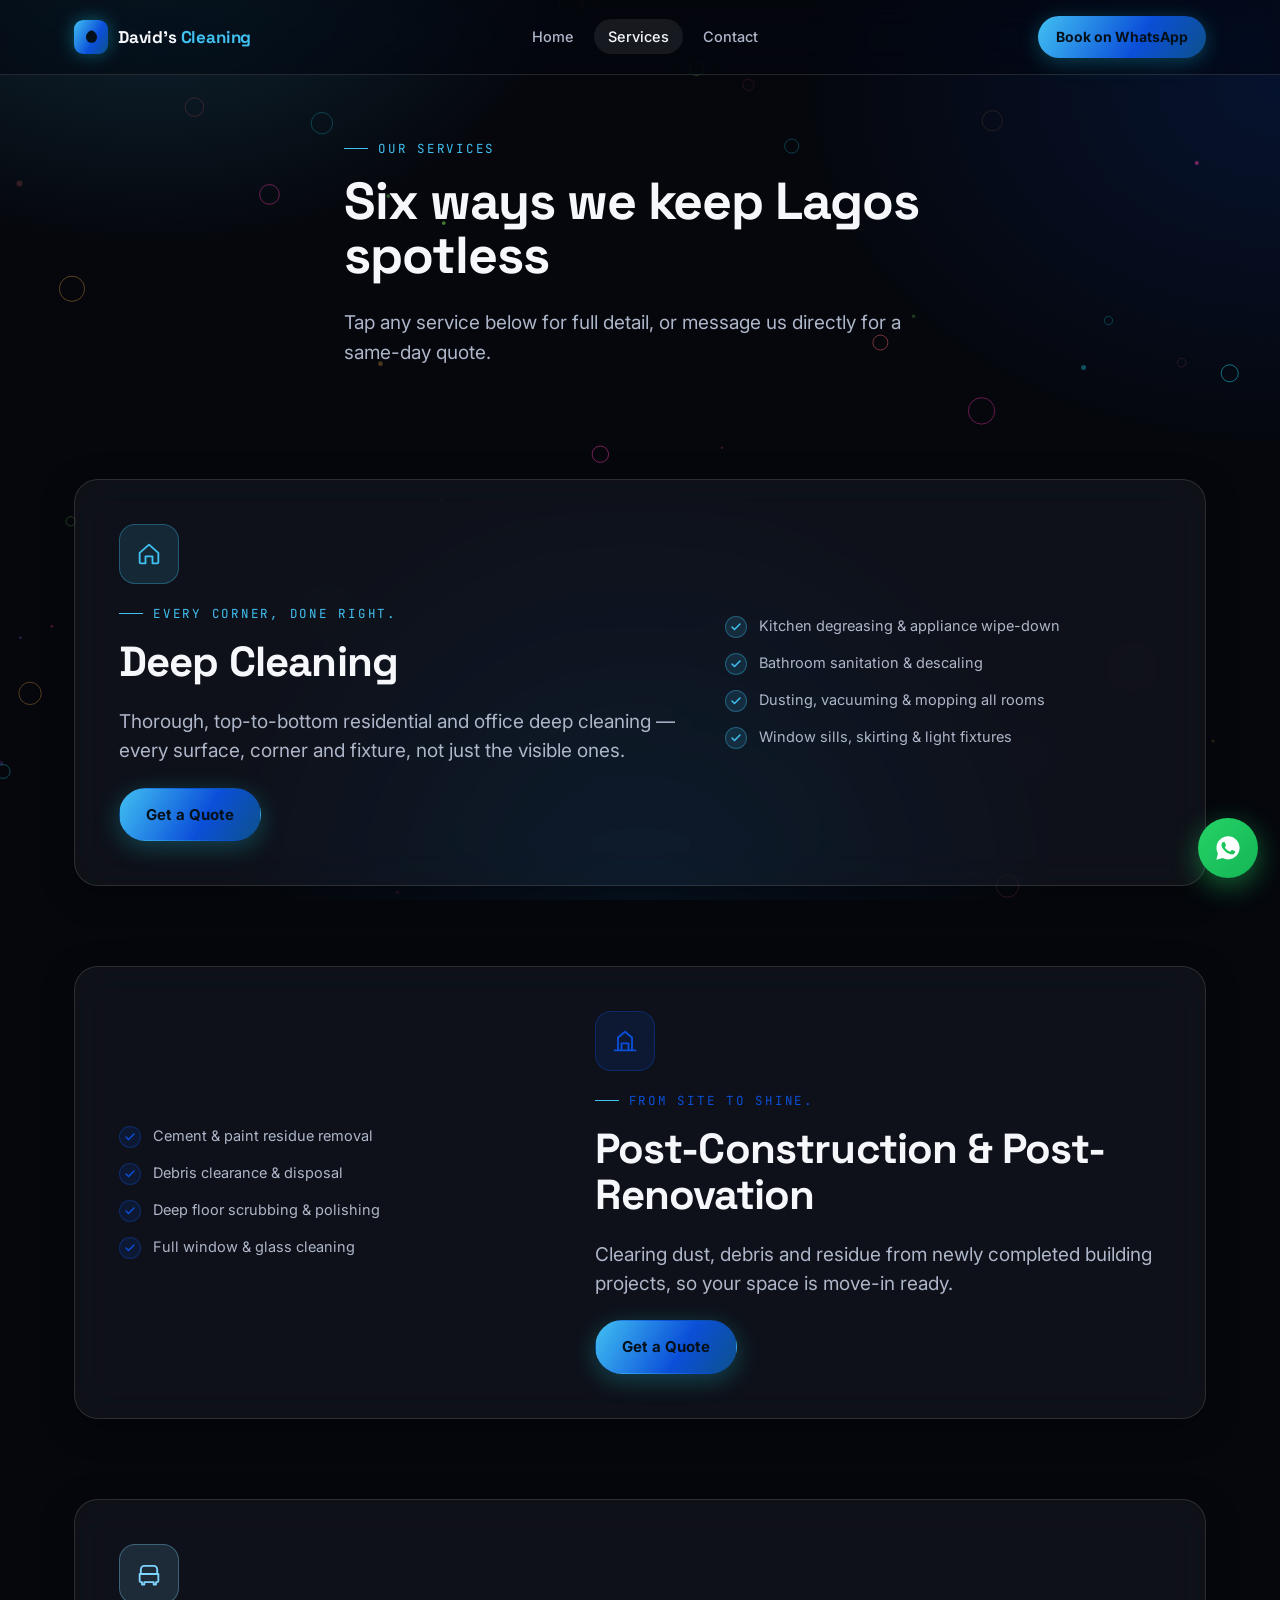
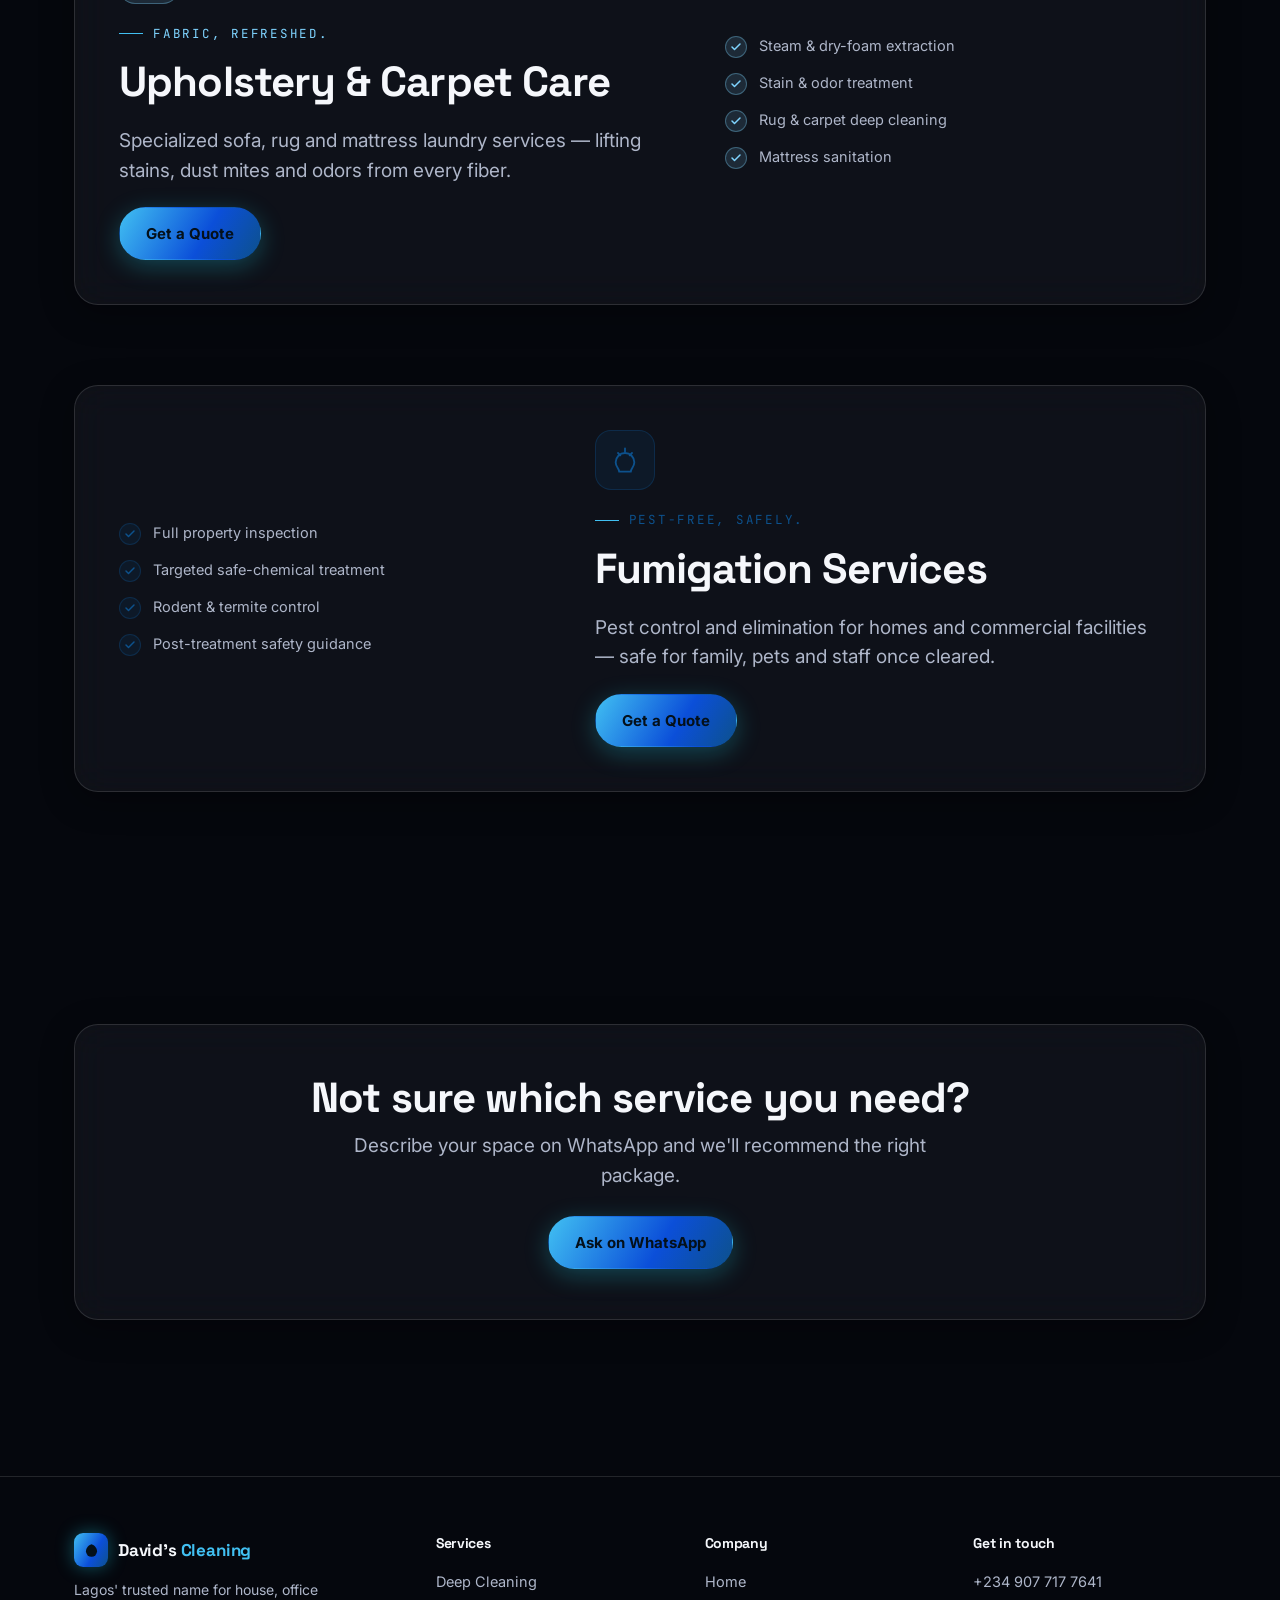
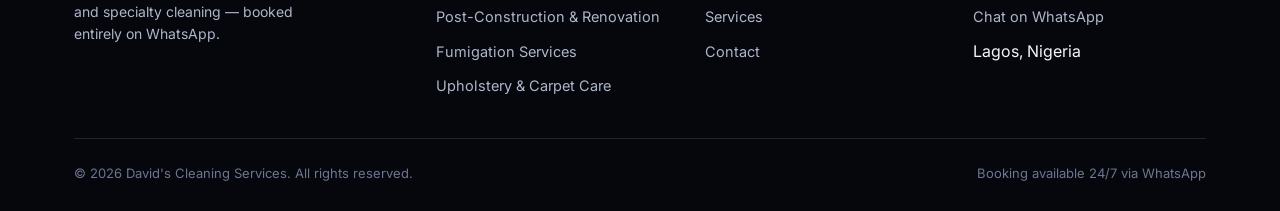
<file: services.html>
<!DOCTYPE html>
<html lang="en">
<head>
<meta charset="UTF-8">
<meta name="viewport" content="width=device-width, initial-scale=1.0">
<title>Our Services — David's Cleaning Services</title>
<meta name="description" content="House cleaning, post-construction cleaning, office cleaning, upholstery cleaning, fumigation and laundry services in Lagos.">
<link rel="stylesheet" href="shared.css">
</head>
<body>
<div class="bg-glow"></div>
<canvas id="fx-canvas"></canvas>

<header class="nav">
  <div class="nav-inner">
    <a href="index.html" class="brand">
      <span class="brand-mark"><svg viewBox="0 0 24 24" fill="none"><path d="M5 13c0-4 3-8 7-9 4 1 7 5 7 9a7 7 0 1 1-14 0Z" fill="#04101a"/></svg></span>
      <span class="brand-name">David's <span>Cleaning</span></span>
    </a>
    <nav>
      <ul class="nav-links">
        <li><a href="index.html">Home</a></li>
        <li><a href="services.html" class="active">Services</a></li>
        <li><a href="contact.html">Contact</a></li>
      </ul>
    </nav>
    <a class="nav-cta" href="#" onclick="WA.open('Hello David\'s Cleaning Services, I need a cleaning quote.'); return false;">Book on WhatsApp</a>
    <button class="nav-toggle" aria-label="Toggle menu" aria-expanded="false">
      <svg width="20" height="20" viewBox="0 0 24 24" fill="none" stroke="currentColor" stroke-width="2"><path d="M3 6h18M3 12h18M3 18h18"/></svg>
    </button>
  </div>
</header>

<section style="padding-top:64px; padding-bottom:20px;">
  <div class="wrap section-head reveal in">
    <div class="eyebrow">Our Services</div>
    <h1 style="font-size:clamp(32px,5vw,52px);">Six ways we keep Lagos spotless</h1>
    <p class="lede">Tap any service below for full detail, or message us directly for a same-day quote.</p>
  </div>
</section>

<section style="padding-top:0;" id="service-detail-list"></section>

<section>
  <div class="wrap">
    <div class="glass reveal" style="padding:50px; text-align:center;">
      <h2 style="margin-bottom:10px;">Not sure which service you need?</h2>
      <p class="lede" style="margin:0 auto 26px;">Describe your space on WhatsApp and we'll recommend the right package.</p>
      <a class="btn btn-primary" href="#" onclick="WA.open('Hello David\'s Cleaning Services, I\'m not sure which service I need — can you help?'); return false;">Ask on WhatsApp</a>
    </div>
  </div>
</section>

<footer class="site-footer">
  <div class="wrap">
    <div class="footer-grid">
      <div>
        <div class="brand" style="margin-bottom:12px;">
          <span class="brand-mark"><svg viewBox="0 0 24 24" fill="none"><path d="M5 13c0-4 3-8 7-9 4 1 7 5 7 9a7 7 0 1 1-14 0Z" fill="#04101a"/></svg></span>
          <span class="brand-name">David's <span>Cleaning</span></span>
        </div>
        <p style="font-size:14px; max-width:260px;">Lagos' trusted name for house, office and specialty cleaning — booked entirely on WhatsApp.</p>
      </div>
      <div>
        <h4>Services</h4>
        <ul>
          <li><a href="services.html">Deep Cleaning</a></li>
          <li><a href="services.html">Post-Construction & Renovation</a></li>
          <li><a href="services.html">Fumigation Services</a></li>
          <li><a href="services.html">Upholstery & Carpet Care</a></li>
        </ul>
      </div>
      <div>
        <h4>Company</h4>
        <ul>
          <li><a href="index.html">Home</a></li>
          <li><a href="services.html">Services</a></li>
          <li><a href="contact.html">Contact</a></li>
        </ul>
      </div>
      <div>
        <h4>Get in touch</h4>
        <ul>
          <li><a href="tel:+2349077177641">+234 907 717 7641</a></li>
          <li><a href="#" onclick="WA.open('Hello David\'s Cleaning Services'); return false;">Chat on WhatsApp</a></li>
          <li>Lagos, Nigeria</li>
        </ul>
      </div>
    </div>
    <div class="footer-bottom">
      <span>© <span id="year"></span> David's Cleaning Services. All rights reserved.</span>
      <span>Booking available 24/7 via WhatsApp</span>
    </div>
  </div>
</footer>

<a class="wa-float" aria-label="Chat on WhatsApp" href="#" onclick="WA.open('Hello David\'s Cleaning Services'); return false;">
  <svg viewBox="0 0 24 24" fill="#fff"><path d="M12.04 2C6.58 2 2.13 6.45 2.13 11.91c0 1.75.46 3.39 1.26 4.81L2 22l5.42-1.42a9.87 9.87 0 0 0 4.62 1.18h.01c5.46 0 9.9-4.45 9.9-9.91 0-2.65-1.03-5.14-2.9-7C17.19 3.03 14.7 2 12.04 2Zm5.8 14.16c-.24.68-1.4 1.3-1.93 1.35-.5.05-1.02.24-3.43-.72-2.9-1.16-4.76-4.1-4.9-4.29-.14-.19-1.17-1.55-1.17-2.96 0-1.41.74-2.1 1-2.39.26-.28.57-.35.76-.35.19 0 .38 0 .55.01.18.01.42-.07.65.5.24.58.82 2 .89 2.14.07.14.12.31.02.5-.1.19-.15.31-.29.48-.15.17-.31.38-.44.51-.15.15-.3.31-.13.6.17.29.76 1.25 1.63 2.03 1.12 1 2.06 1.31 2.35 1.46.29.15.46.12.63-.07.17-.19.72-.84.92-1.13.19-.29.38-.24.65-.14.26.1 1.68.79 1.97.94.29.14.48.21.55.33.07.12.07.68-.17 1.36Z"/></svg>
</a>

<script src="shared.js"></script>
<script>
  const details = {
    deep: { icon: 'M4 11 12 4l8 7v8a1 1 0 0 1-1 1h-4v-6H9v6H5a1 1 0 0 1-1-1v-8Z', tagline: 'Every corner, done right.', desc: 'Thorough, top-to-bottom residential and office deep cleaning — every surface, corner and fixture, not just the visible ones.', points: ['Kitchen degreasing & appliance wipe-down', 'Bathroom sanitation & descaling', 'Dusting, vacuuming & mopping all rooms', 'Window sills, skirting & light fixtures'] },
    post: { icon: 'M3 20h18M6 20V9l6-5 6 5v11M9 20v-6h6v6', tagline: 'From site to shine.', desc: 'Clearing dust, debris and residue from newly completed building projects, so your space is move-in ready.', points: ['Cement & paint residue removal', 'Debris clearance & disposal', 'Deep floor scrubbing & polishing', 'Full window & glass cleaning'] },
    upholstery: { icon: 'M5 12V8a3 3 0 0 1 3-3h8a3 3 0 0 1 3 3v4M4 12h16v6a1 1 0 0 1-1 1h-1v2h-2v-2H8v2H6v-2H5a1 1 0 0 1-1-1v-6Z', tagline: 'Fabric, refreshed.', desc: 'Specialized sofa, rug and mattress laundry services — lifting stains, dust mites and odors from every fiber.', points: ['Steam & dry-foam extraction', 'Stain & odor treatment', 'Rug & carpet deep cleaning', 'Mattress sanitation'] },
    fumigation: { icon: 'M12 2v3M6 6l2 2M18 6l-2 2M4 14a8 8 0 0 1 16 0c0 4-3 5-3 8H7c0-3-3-4-3-8Z', tagline: 'Pest-free, safely.', desc: 'Pest control and elimination for homes and commercial facilities — safe for family, pets and staff once cleared.', points: ['Full property inspection', 'Targeted safe-chemical treatment', 'Rodent & termite control', 'Post-treatment safety guidance'] },
  };

  const list = document.getElementById('service-detail-list');
  SITE.services.forEach((s, i) => {
    const d = details[s.id];
    const flip = i % 2 === 1;
    const row = document.createElement('div');
    row.className = 'wrap';
    row.style.cssText = 'padding: 40px 24px;';
    row.innerHTML = `
      <div class="glass reveal" style="padding:44px; display:grid; grid-template-columns: ${flip ? '1fr 1.3fr' : '1.3fr 1fr'}; gap:40px; align-items:center;">
        ${flip ? '' : `<div>
          <div style="width:60px; height:60px; border-radius:16px; background:${s.color}22; border:1px solid ${s.color}55; display:grid; place-items:center; margin-bottom:20px;">
            <svg width="28" height="28" viewBox="0 0 24 24" fill="none" stroke="${s.color}" stroke-width="1.6" stroke-linecap="round" stroke-linejoin="round"><path d="${d.icon}"/></svg>
          </div>
          <div class="eyebrow" style="color:${s.color};">${d.tagline}</div>
          <h2>${s.name}</h2>
          <p class="lede" style="margin-bottom:22px;">${d.desc}</p>
          <a class="btn btn-primary" href="#" data-wa-quick="${s.name}">Get a Quote</a>
        </div>`}
        <ul style="list-style:none; margin:0; padding:0; display:flex; flex-direction:column; gap:14px;">
          ${d.points.map(p => `<li style="display:flex; gap:12px; align-items:flex-start; font-size:14.5px; color:var(--text-mid);">
            <span style="flex-shrink:0; width:22px; height:22px; border-radius:50%; background:${s.color}22; border:1px solid ${s.color}55; display:grid; place-items:center; margin-top:1px;">
              <svg width="12" height="12" viewBox="0 0 24 24" fill="none" stroke="${s.color}" stroke-width="3" stroke-linecap="round" stroke-linejoin="round"><path d="M20 6 9 17l-5-5"/></svg>
            </span>${p}</li>`).join('')}
        </ul>
        ${flip ? `<div>
          <div style="width:60px; height:60px; border-radius:16px; background:${s.color}22; border:1px solid ${s.color}55; display:grid; place-items:center; margin-bottom:20px;">
            <svg width="28" height="28" viewBox="0 0 24 24" fill="none" stroke="${s.color}" stroke-width="1.6" stroke-linecap="round" stroke-linejoin="round"><path d="${d.icon}"/></svg>
          </div>
          <div class="eyebrow" style="color:${s.color};">${d.tagline}</div>
          <h2>${s.name}</h2>
          <p class="lede" style="margin-bottom:22px;">${d.desc}</p>
          <a class="btn btn-primary" href="#" data-wa-quick="${s.name}">Get a Quote</a>
        </div>` : ''}
      </div>
    `;
    list.appendChild(row);
  });

  document.querySelectorAll('#year, .year').forEach(el => el.textContent = new Date().getFullYear());
</script>
</body>
</html>
</file>
<file: shared.css>
/* ===================================================================
   David's Cleaning Services — Design Tokens & Shared System
   Theme: "Living Clean" — bright, multi-color neon glass over deep ink
=================================================================== */

@import url('https://fonts.googleapis.com/css2?family=Space+Grotesk:wght@400;500;600;700&family=Inter:wght@400;500;600;700&family=JetBrains+Mono:wght@400;500&display=swap');

:root{
  /* Backgrounds */
  --ink-950: #05070d;
  --ink-900: #090d17;
  --ink-800: #10162494;
  --glass-bg: rgba(255,255,255,0.045);
  --glass-bg-strong: rgba(255,255,255,0.08);
  --glass-border: rgba(255,255,255,0.12);

  /* Bright multi-color accent system, one per service */
  --c-cyan:    #41c0f2;
  --c-magenta: #0b4fd9;
  --c-lime:    #5ac8ff;
  --c-amber:   #7fd4ff;
  --c-violet:  #0d518c;
  --c-coral:   #2e7fd9;

  --grad-brand: linear-gradient(120deg, var(--c-cyan), var(--c-magenta) 60%, var(--c-violet));

  /* Text */
  --text-hi: #f5f7fb;
  --text-mid: #aeb6c9;
  --text-low: #6d7690;

  /* Type */
  --f-display: 'Space Grotesk', sans-serif;
  --f-body: 'Inter', sans-serif;
  --f-mono: 'JetBrains Mono', monospace;

  /* Spacing / radius */
  --r-lg: 24px;
  --r-md: 16px;
  --r-sm: 10px;
  --container: 1180px;
}

*,*::before,*::after{ box-sizing: border-box; }
html{ scroll-behavior: smooth; }
body{
  margin:0;
  background: var(--ink-950);
  color: var(--text-hi);
  font-family: var(--f-body);
  line-height: 1.55;
  -webkit-font-smoothing: antialiased;
  overflow-x: hidden;
}

/* Ambient background: layered radial glows, fixed so it drifts under content */
.bg-glow{
  position: fixed; inset: 0; z-index: -2; pointer-events: none;
  background:
    radial-gradient(700px 500px at 12% -6%, rgba(65,192,242,0.18), transparent 60%),
    radial-gradient(800px 600px at 100% 10%, rgba(11,79,217,0.16), transparent 60%),
    radial-gradient(700px 700px at 50% 100%, rgba(13,81,140,0.14), transparent 60%),
    var(--ink-950);
}
canvas#fx-canvas{ position: fixed; inset: 0; z-index: -1; pointer-events: none; }

/* Container */
.wrap{ max-width: var(--container); margin: 0 auto; padding: 0 24px; }

/* ---------- Navigation ---------- */
.nav{
  position: sticky; top: 0; z-index: 100;
  backdrop-filter: blur(16px) saturate(140%);
  -webkit-backdrop-filter: blur(16px) saturate(140%);
  background: rgba(5,7,13,0.55);
  border-bottom: 1px solid var(--glass-border);
}
.nav-inner{
  max-width: var(--container); margin: 0 auto; padding: 16px 24px;
  display:flex; align-items:center; justify-content:space-between;
}
.brand{ display:flex; align-items:center; gap:10px; text-decoration:none; }
.brand-mark{
  width:34px; height:34px; border-radius: 9px;
  background: var(--grad-brand);
  display:grid; place-items:center;
  box-shadow: 0 0 18px rgba(33,230,255,0.35);
  flex-shrink:0;
}
.brand-mark svg{ width:19px; height:19px; }
.brand-name{ font-family: var(--f-display); font-weight:700; font-size:17px; color:var(--text-hi); letter-spacing:-0.01em; }
.brand-name span{ color: var(--c-cyan); }

.nav-links{ display:flex; align-items:center; gap:6px; list-style:none; margin:0; padding:0; }
.nav-links a{
  color: var(--text-mid); text-decoration:none; font-size:14.5px; font-weight:500;
  padding:9px 14px; border-radius: 100px; transition: color .2s ease, background .2s ease;
}
.nav-links a:hover, .nav-links a.active{ color: var(--text-hi); background: var(--glass-bg-strong); }

.nav-cta{
  display:inline-flex; align-items:center; gap:8px;
  background: var(--grad-brand); color:#04101a; font-weight:700; font-size:14px;
  padding:10px 18px; border-radius:100px; text-decoration:none;
  box-shadow: 0 4px 20px rgba(33,230,255,0.25);
  transition: transform .2s ease, box-shadow .2s ease;
  white-space:nowrap;
}
.nav-cta:hover{ transform: translateY(-2px); box-shadow: 0 8px 26px rgba(255,61,175,0.35); }

.nav-toggle{ display:none; background:none; border:1px solid var(--glass-border); border-radius:8px; width:40px; height:40px; color:var(--text-hi); cursor:pointer; }

@media (max-width: 860px){
  .nav-links{
    position:fixed; top:66px; left:0; right:0; flex-direction:column; align-items:stretch;
    background: rgba(5,7,13,0.97); backdrop-filter: blur(20px);
    border-bottom: 1px solid var(--glass-border);
    padding: 10px 20px 20px; gap:2px;
    transform: translateY(-130%); transition: transform .3s ease; z-index: 99;
  }
  .nav-links.open{ transform: translateY(0); }
  .nav-links a{ padding:13px 10px; border-radius:10px; }
  .nav-toggle{ display:grid; place-items:center; }
  .nav-cta{ display:none; }
}

/* ---------- Buttons ---------- */
.btn{
  display:inline-flex; align-items:center; justify-content:center; gap:9px;
  font-family: var(--f-body); font-weight:700; font-size:15px;
  padding:14px 26px; border-radius:100px; text-decoration:none; cursor:pointer;
  border:1px solid transparent; transition: transform .2s ease, box-shadow .2s ease, background .2s ease;
}
.btn-primary{ background: var(--grad-brand); color:#04101a; box-shadow: 0 6px 24px rgba(33,230,255,0.25); }
.btn-primary:hover{ transform: translateY(-3px); box-shadow: 0 12px 30px rgba(255,61,175,0.32); }
.btn-ghost{ background: var(--glass-bg); border-color: var(--glass-border); color: var(--text-hi); backdrop-filter: blur(10px); }
.btn-ghost:hover{ background: var(--glass-bg-strong); transform: translateY(-3px); }
.btn-block{ width:100%; }

/* ---------- Glass card ---------- */
.glass{
  background: var(--glass-bg);
  border: 1px solid var(--glass-border);
  border-radius: var(--r-lg);
  backdrop-filter: blur(18px) saturate(140%);
  -webkit-backdrop-filter: blur(18px) saturate(140%);
  box-shadow: 0 8px 32px rgba(0,0,0,0.35);
}

/* ---------- Section rhythm ---------- */
section{ padding: 96px 0; position:relative; }
@media (max-width:700px){ section{ padding: 64px 0; } }

.eyebrow{
  font-family: var(--f-mono); font-size:12.5px; letter-spacing:.14em; text-transform:uppercase;
  color: var(--c-cyan); display:flex; align-items:center; gap:10px; margin-bottom:16px;
}
.eyebrow::before{ content:''; width:24px; height:1px; background: var(--c-cyan); }

h1,h2,h3,h4{ font-family: var(--f-display); color: var(--text-hi); margin:0 0 .5em; letter-spacing:-0.02em; }
h1{ font-size: clamp(36px, 6vw, 68px); line-height:1.04; font-weight:700; }
h2{ font-size: clamp(28px, 4vw, 42px); line-height:1.1; font-weight:700; }
h3{ font-size: 21px; font-weight:600; }
p{ color: var(--text-mid); margin:0 0 1em; }
.lede{ font-size: clamp(16px, 2vw, 19px); color: var(--text-mid); max-width: 620px; }

.section-head{ max-width: 640px; margin-bottom: 52px; }
.section-head.center{ margin-left:auto; margin-right:auto; text-align:center; }

/* ---------- Service accent utility (color-coded per service) ---------- */
.accent-cyan{ --accent: var(--c-cyan); }
.accent-magenta{ --accent: var(--c-magenta); }
.accent-lime{ --accent: var(--c-lime); }
.accent-amber{ --accent: var(--c-amber); }
.accent-violet{ --accent: var(--c-violet); }
.accent-coral{ --accent: var(--c-coral); }

/* ---------- Footer ---------- */
.site-footer{ border-top:1px solid var(--glass-border); padding: 56px 0 28px; margin-top: 60px; }
.footer-grid{ display:grid; grid-template-columns: 1.4fr 1fr 1fr 1fr; gap: 36px; margin-bottom: 40px; }
.footer-grid h4{ font-size:14px; color: var(--text-hi); margin-bottom: 14px; }
.footer-grid ul{ list-style:none; margin:0; padding:0; display:flex; flex-direction:column; gap:10px; }
.footer-grid a{ color: var(--text-mid); text-decoration:none; font-size:14.5px; transition: color .2s; }
.footer-grid a:hover{ color: var(--c-cyan); }
.footer-bottom{ display:flex; justify-content:space-between; align-items:center; padding-top: 24px; border-top:1px solid var(--glass-border); color: var(--text-low); font-size:13px; flex-wrap:wrap; gap:12px; }
@media (max-width:800px){ .footer-grid{ grid-template-columns: 1fr 1fr; } }

/* ---------- WhatsApp floating button ---------- */
.wa-float{
  position: fixed; right: 22px; bottom: 22px; z-index: 200;
  width:60px; height:60px; border-radius:50%;
  background: linear-gradient(135deg, #25D366, #14b555);
  display:grid; place-items:center; text-decoration:none;
  box-shadow: 0 8px 28px rgba(37,211,102,0.45);
  animation: wa-pulse 2.6s ease-in-out infinite;
}
.wa-float svg{ width:28px; height:28px; }
@keyframes wa-pulse{
  0%,100%{ box-shadow: 0 8px 28px rgba(37,211,102,0.45); transform: scale(1); }
  50%{ box-shadow: 0 8px 40px rgba(37,211,102,0.7); transform: scale(1.06); }
}

/* ---------- Reveal-on-scroll ---------- */
.reveal{ opacity:0; transform: translateY(26px); transition: opacity .7s ease, transform .7s ease; }
.reveal.in{ opacity:1; transform: translateY(0); }

/* ---------- Reduced motion ---------- */
@media (prefers-reduced-motion: reduce){
  *{ animation-duration: 0.001ms !important; animation-iteration-count: 1 !important; transition-duration: 0.001ms !important; scroll-behavior:auto !important; }
}

/* ---------- Focus visibility ---------- */
a:focus-visible, button:focus-visible, input:focus-visible, textarea:focus-visible{
  outline: 2px solid var(--c-cyan); outline-offset: 3px; border-radius: 6px;
}

/* ---------- Misc utility ---------- */
.grid-2{ display:grid; grid-template-columns: 1fr 1fr; gap: 28px; }
.grid-3{ display:grid; grid-template-columns: repeat(3,1fr); gap: 24px; }
.grid-4{ display:grid; grid-template-columns: repeat(4,1fr); gap: 20px; }
@media (max-width: 980px){ .grid-3{ grid-template-columns: 1fr 1fr; } .grid-4{ grid-template-columns: 1fr 1fr; } }
@media (max-width: 640px){ .grid-2, .grid-3, .grid-4{ grid-template-columns: 1fr; } }

.tag{
  display:inline-flex; align-items:center; gap:6px; font-family: var(--f-mono); font-size:12px;
  padding:5px 12px; border-radius:100px; background: var(--glass-bg-strong); border:1px solid var(--glass-border); color: var(--text-mid);
}

/* ---------- Hero badge chip ---------- */
.hero-badge{
  display:inline-flex; align-items:center; gap:8px;
  padding:8px 16px 8px 8px; border-radius:100px;
  background: var(--glass-bg-strong); border:1px solid var(--glass-border);
  font-size:13px; color: var(--text-mid); margin-bottom:22px;
}
.hero-badge .dot{ width:8px; height:8px; border-radius:50%; background: var(--c-lime); box-shadow: 0 0 10px var(--c-lime); flex-shrink:0; }
.hero-badge .avatars{ display:flex; }
.hero-badge .avatars span{
  width:22px; height:22px; border-radius:50%; border:2px solid var(--ink-950); margin-left:-8px;
  display:grid; place-items:center; font-size:10px; font-weight:700; color:#04101a;
}
.hero-badge .avatars span:first-child{ margin-left:0; }

/* ---------- Marquee ---------- */
.marquee{ overflow:hidden; border-top:1px solid var(--glass-border); border-bottom:1px solid var(--glass-border); padding:22px 0; background: var(--glass-bg); }
.marquee-track{ display:flex; width:max-content; animation: marquee-scroll 26s linear infinite; }
.marquee-track span{
  display:flex; align-items:center; gap:14px; font-family: var(--f-display); font-weight:600; font-size:19px;
  color: var(--text-low); padding:0 28px; white-space:nowrap;
}
.marquee-track span i{ width:6px; height:6px; border-radius:50%; background: var(--c-lime); display:inline-block; }
@keyframes marquee-scroll{ from{ transform: translateX(0); } to{ transform: translateX(-50%); } }

/* ---------- Big service cards (2x2) ---------- */
.service-card-lg{
  padding:34px; border-radius: var(--r-lg); position:relative; overflow:hidden;
  transition: transform .3s ease, border-color .3s ease; cursor:pointer;
}
.service-card-lg:hover{ transform: translateY(-6px); }
.service-card-lg .top-row{ display:flex; justify-content:space-between; align-items:flex-start; margin-bottom:26px; }
.service-card-lg .num{ font-family: var(--f-mono); font-size:12px; color: var(--text-low); }
.service-card-lg .arrow{
  width:38px; height:38px; border-radius:50%; display:grid; place-items:center;
  border:1px solid var(--glass-border); transition: transform .3s ease, background .3s ease;
}
.service-card-lg:hover .arrow{ transform: rotate(45deg); }

/* ---------- Stats bar ---------- */
.stats-bar{ display:grid; grid-template-columns: repeat(4,1fr); }
.stats-bar .stat{ text-align:center; padding: 34px 16px; border-right:1px solid var(--glass-border); }
.stats-bar .stat:last-child{ border-right:none; }
.stats-bar .stat .num{ font-family:var(--f-display); font-weight:700; font-size: clamp(26px,3.4vw,38px); }
.stats-bar .stat .label{ color: var(--text-low); font-size:13px; margin-top:6px; }
@media (max-width:700px){ .stats-bar{ grid-template-columns: 1fr 1fr; } .stats-bar .stat:nth-child(2){ border-right:none; } .stats-bar .stat{ border-bottom:1px solid var(--glass-border); } }

/* ---------- Gallery tiles ---------- */
.gallery-tile{
  position:relative; aspect-ratio: 4/3; border-radius: var(--r-md); overflow:hidden;
  display:flex; align-items:flex-end; padding:20px; cursor:pointer;
  border:1px solid var(--glass-border); transition: transform .3s ease;
}
.gallery-tile:hover{ transform: scale(1.02); }
.gallery-tile .tile-label{ position:relative; z-index:2; font-family:var(--f-display); font-weight:600; font-size:16px; color:#fff; }
.gallery-tile .tile-bg{ position:absolute; inset:0; z-index:1; }

/* ---------- Newsletter ---------- */
.newsletter-form{ display:flex; gap:8px; margin-top:14px; }
.newsletter-form input{
  flex:1; min-width:0; padding:11px 14px; border-radius:10px; background: var(--glass-bg-strong);
  border:1px solid var(--glass-border); color: var(--text-hi); font-family: var(--f-body); font-size:13.5px;
}
.newsletter-form button{
  padding:11px 16px; border-radius:10px; border:none; background: var(--grad-brand); color:#04101a;
  font-weight:700; font-size:13px; cursor:pointer; white-space:nowrap;
}

/* ---------- Hero glow-ring product stage (matches reference video centerpiece) ---------- */
.stage{
  position:relative; width:100%; height:100%; border-radius: var(--r-lg);
  background: radial-gradient(120% 100% at 50% 20%, #0d1a2e 0%, #060b14 65%, #04070d 100%);
  border: 1px solid var(--glass-border);
  overflow:hidden;
  display:grid; place-items:center;
  box-shadow: inset 0 0 80px rgba(65,192,242,0.08), 0 20px 60px rgba(0,0,0,0.5);
}
.stage-ring{
  position:absolute; border-radius:50%;
  border: 1.5px solid rgba(65,192,242,0.35);
  box-shadow: 0 0 30px rgba(65,192,242,0.15);
  animation: ring-pulse 5s ease-in-out infinite;
}
.stage-ring.r1{ width:120%; height:70%; top:18%; left:-10%; animation-delay:0s; }
.stage-ring.r2{ width:95%; height:56%; top:26%; left:2.5%; animation-delay: .6s; border-color: rgba(11,79,217,0.4); }
.stage-ring.r3{ width:70%; height:42%; top:34%; left:15%; animation-delay: 1.2s; border-color: rgba(126,212,255,0.45); }
@keyframes ring-pulse{ 0%,100%{ opacity:.5; transform: scale(1); } 50%{ opacity:1; transform: scale(1.03); } }

.stage-floor{
  position:absolute; bottom:16%; left:50%; transform: translateX(-50%);
  width:64%; height:14px; border-radius:50%;
  background: radial-gradient(closest-side, rgba(65,192,242,0.5), transparent 70%);
  filter: blur(2px);
}
.stage-center{
  position:relative; z-index:3; display:grid; place-items:center;
  animation: stage-float 4.5s ease-in-out infinite;
}
@keyframes stage-float{ 0%,100%{ transform: translateY(0); } 50%{ transform: translateY(-14px); } }

.stage-topbar{
  position:absolute; top:0; left:0; right:0; z-index:4;
  display:flex; align-items:center; justify-content:space-between;
  padding:14px 18px; font-family: var(--f-mono); font-size:11px; color: var(--text-low);
}
.stage-navpill{
  display:flex; gap:4px; background: rgba(255,255,255,0.06); border:1px solid var(--glass-border);
  border-radius:100px; padding:4px; font-family: var(--f-body);
}
.stage-navpill span{ padding:5px 11px; border-radius:100px; font-size:11px; color: var(--text-low); }
.stage-navpill span.on{ background: var(--c-cyan); color:#04101a; font-weight:700; }

.stage-card{
  position:absolute; z-index:4; padding:12px 16px; border-radius:12px;
  background: rgba(6,11,20,0.75); border:1px solid rgba(65,192,242,0.3);
  backdrop-filter: blur(10px); font-family: var(--f-mono);
  box-shadow: 0 8px 24px rgba(0,0,0,0.4);
}
.stage-buy{
  position:absolute; z-index:4; bottom:20px; left:20px;
  width:50px; height:50px; border-radius:50%;
  background: var(--grad-brand); display:grid; place-items:center;
  font-family:var(--f-mono); font-size:9px; font-weight:700; color:#04101a;
  box-shadow: 0 0 24px rgba(65,192,242,0.5); cursor:pointer; text-align:center; line-height:1.1;
  border:none; text-decoration:none;
}

/* ---------- Color-chip badge (video reference style) ---------- */
.color-chip{
  width:120px; height:110px; border-radius:26px; margin:0 auto 28px;
  display:flex; flex-direction:column; align-items:center; justify-content:flex-end;
  padding-bottom:16px; box-shadow: 0 20px 50px -12px var(--chip-glow, rgba(33,230,255,0.5));
  font-family: var(--f-mono); font-weight:700; font-size:12px; color:#fff; letter-spacing:.02em;
}

/* ---------- Browser / device mockup frame ---------- */
.mockup-frame{
  max-width: 760px; margin: 0 auto; border-radius: 22px;
  background: #eef1f6; padding: 10px 10px 16px;
  box-shadow: 0 30px 70px -20px rgba(0,0,0,0.55), 0 0 0 1px rgba(255,255,255,0.06);
}
.mockup-frame .mockup-bar{ display:flex; align-items:center; justify-content:space-between; padding: 4px 10px 10px; }
.mockup-frame .mockup-dots{ display:flex; gap:6px; }
.mockup-frame .mockup-dots span{ width:9px; height:9px; border-radius:50%; background:#c8cdd6; }
.mockup-frame .mockup-icons{ display:flex; gap:10px; opacity:.35; }
.mockup-screen{
  border-radius: 14px; overflow:hidden; position:relative;
  aspect-ratio: 16/10; display:flex; align-items:center; justify-content:center;
  background: radial-gradient(120% 120% at 30% 20%, var(--screen-glow, rgba(33,230,255,0.35)), transparent 60%), var(--ink-950);
}
@media (max-width:600px){ .color-chip{ width:96px; height:92px; border-radius:20px; } }
</file>
